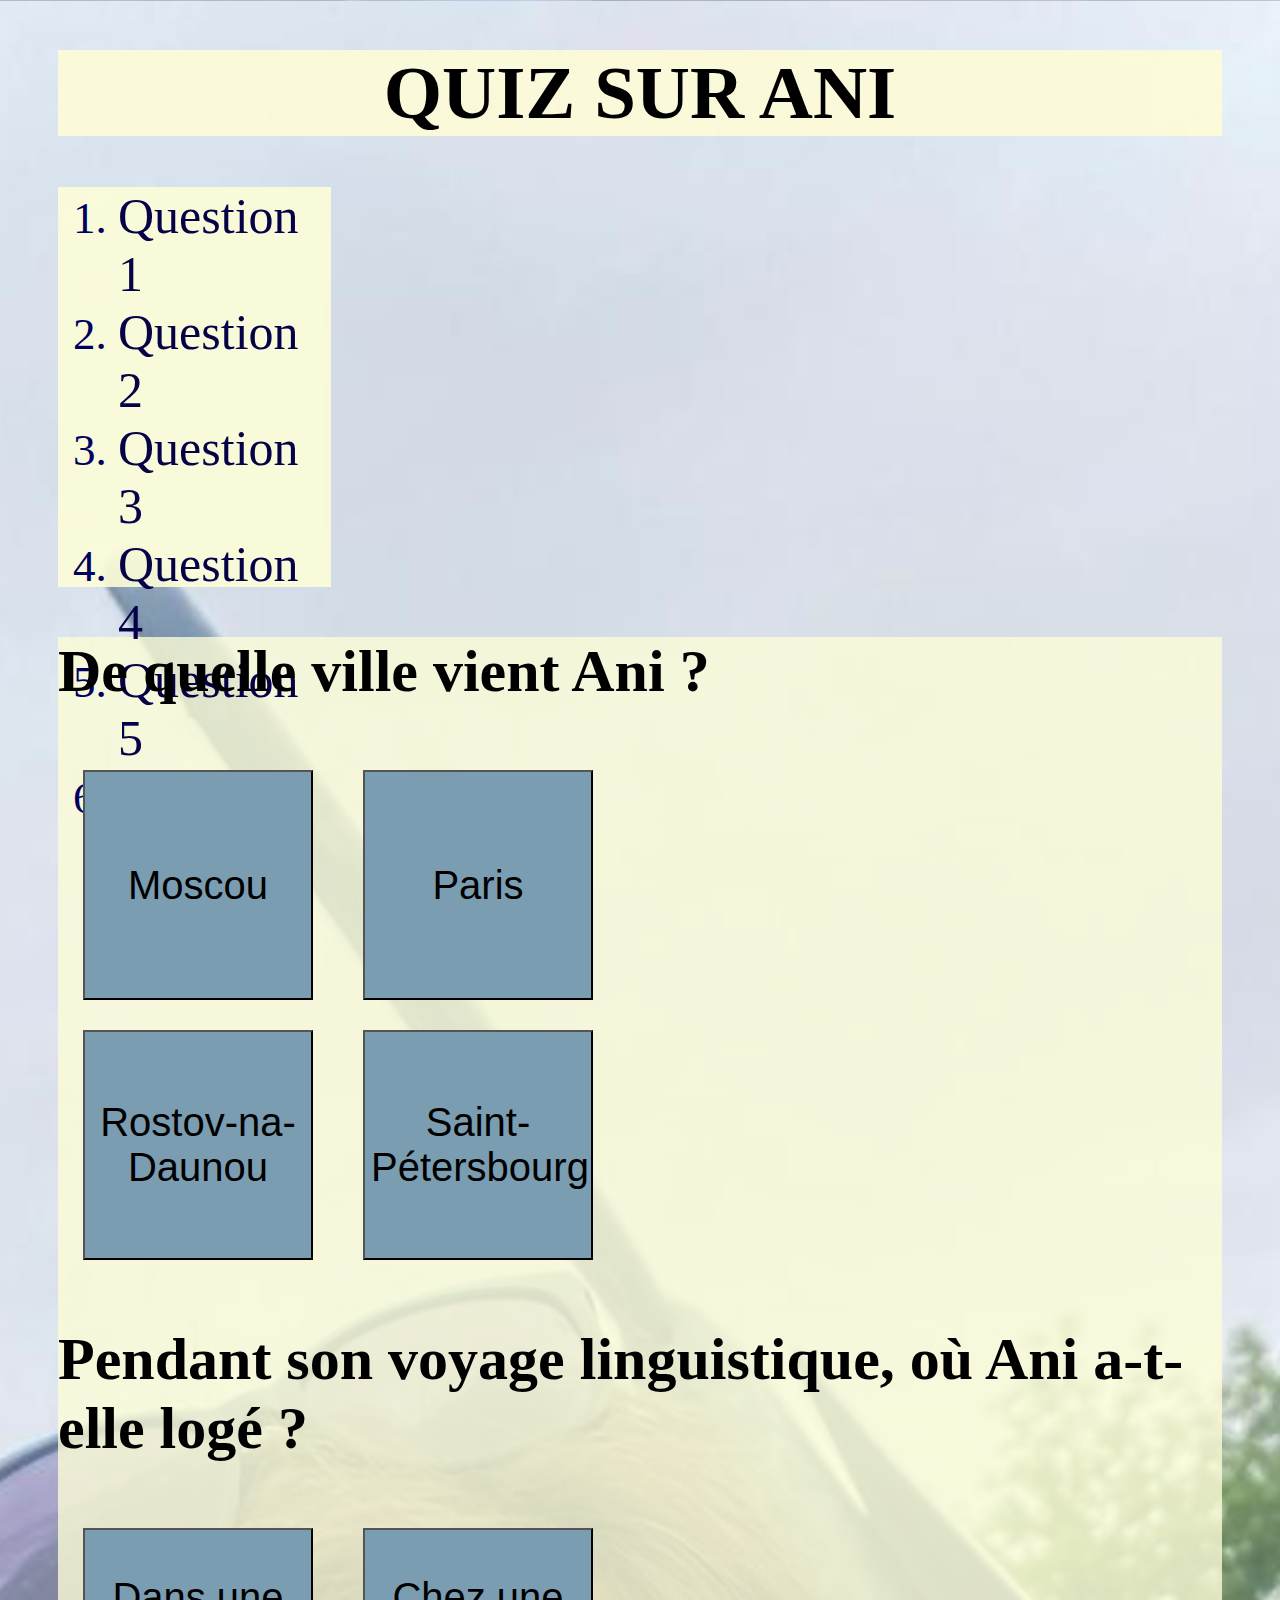
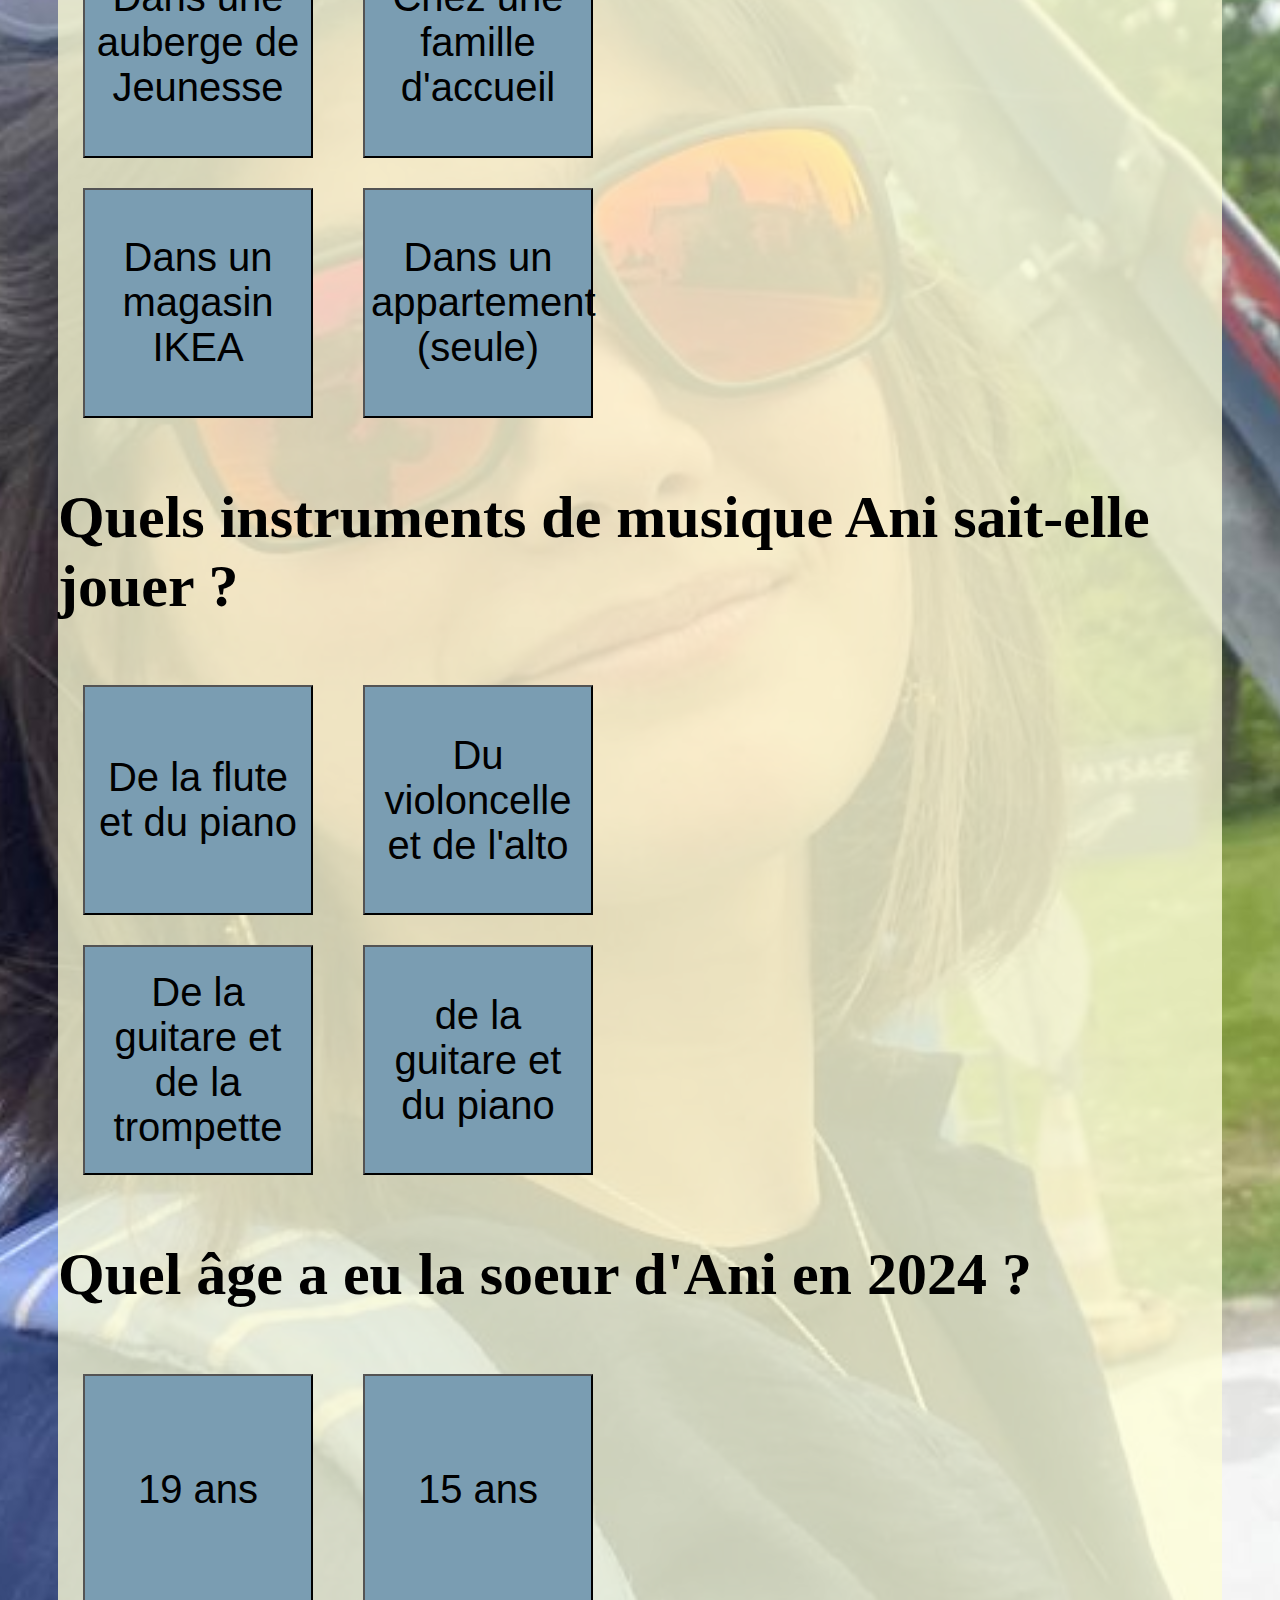
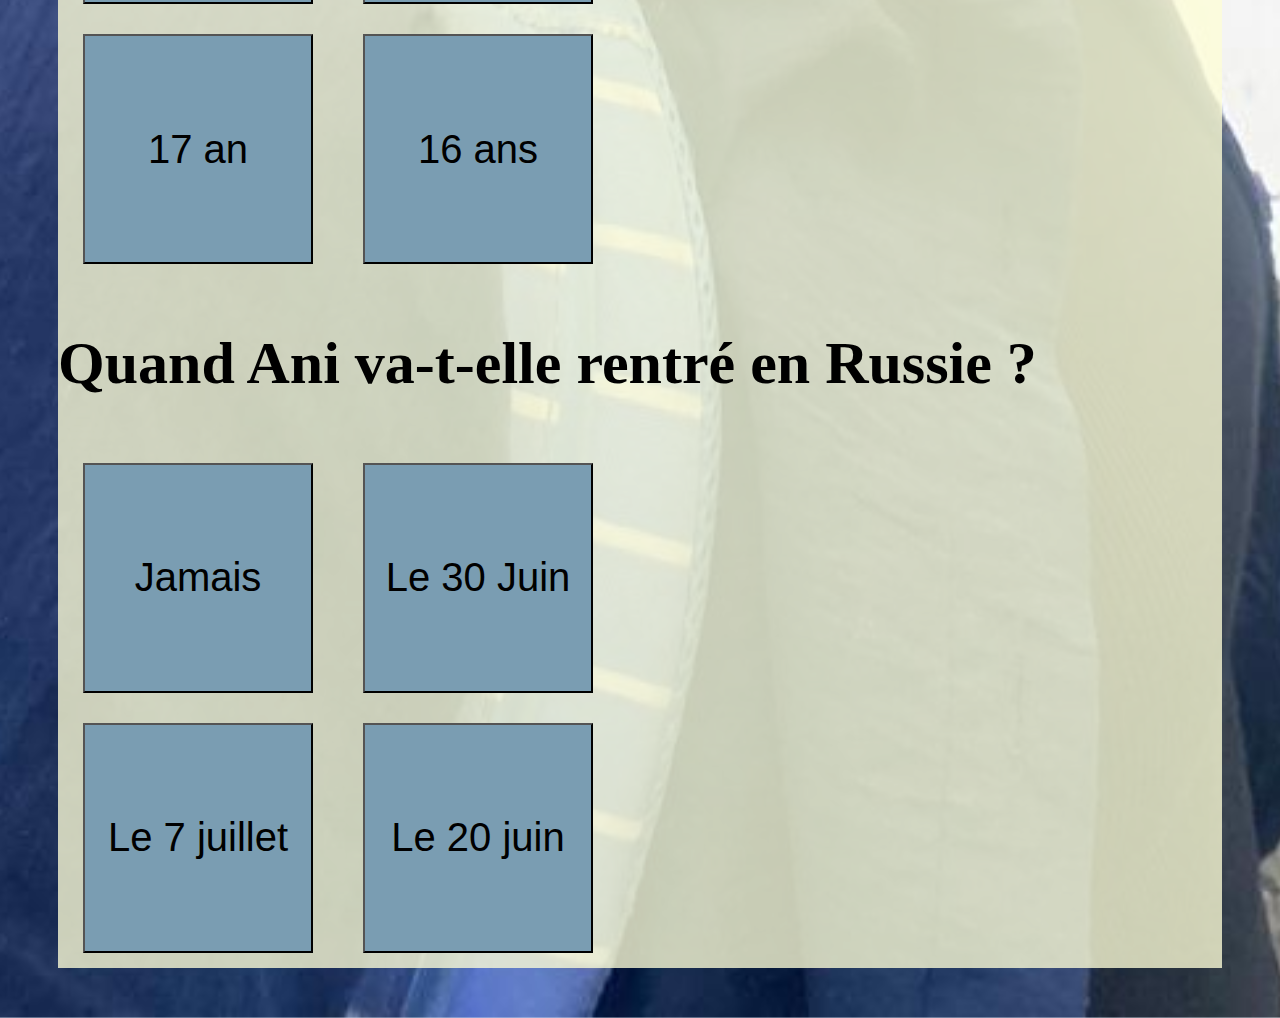
<file: Quiz_Ani_Xavier/ani.html>
<!DOCTYPE html>
<html lang="fr">
  <head>
    <meta charset="UTF-8" />
    <meta name="viewport" content="width=device-width, initial-scale=1.0" />
    <title>Quiz sur Ani</title>
    <link rel="stylesheet" href="style.css" />
  </head>
  <body id="anibody">
    <h1>Quiz sur Ani</h1>
    <header>
      <div id="Raccourci2">
        <ol class="listeol">
          <li><a class="lien-quiz"href="#aq1">Question 1</a></li>
          <li><a class="lien-quiz"href="#aq2">Question 2</a></li>
          <li><a class="lien-quiz"href="#aq3">Question 3</a></li>
          <li><a class="lien-quiz"href="#aq4">Question 4</a></li>
          <li><a class="lien-quiz"href="#aq5">Question 5</a></li>
          <li><a class="lien-quiz"href="./index.html">Retour à la page d'accueil</a></li>
        </ol>
      </div>
    </header>
    <main>
        <h2 id="aq1">De quelle ville vient Ani ?</h2>
        <div class="test">
          <div class="rep">
            <div class="rep12">
            <button onclick="fonction1()" class="rep1">Moscou</button>
            <button onclick="fonction1()" class="rep2">Paris</button>
          </div>
          <div class="rep34">
            <button onclick="fonction1()" class="rep3">Rostov-na-Daunou</button>
            <button onclick="fonction2()" class="repvrai rep4">Saint-Pétersbourg</button>
          </div>
          </div>        
          <div class="faux1 réponsedonnée1">
            <img src=Animauvaiseréponse.jpg alt=" photo d'Ani qui est étonnée" height="550px">
            <p classe=vrairep>Malheureusement la bonne réponse était Saint-Pétersbourg.</p>
          </div>
          <div class="vrai1 réponsedonnée2">
            <img src=Anibonneréponse.jpg alt=" photo d'Ani avec un pouce en l'air" height="550px">
            <p classe=vrairep>Bravo la réponse était bien Saint-Pétersbourg.</p>
          </div>
        </div>
        <h2 id="aq2">Pendant son voyage linguistique, où Ani a-t-elle logé ?</h2>
          <div class="test">
            <div class="rep">
              <div class="rep12">
                <button onclick="fonction3()" class="rep1">Dans une auberge de Jeunesse</button>
                <button onclick="fonction4()" class="repvrai2 rep2">Chez une famille d'accueil</button>
              </div>
              <div class="rep34">
                <button onclick="fonction3()" class="rep3">Dans un magasin IKEA</button>
                <button onclick="fonction3()" class="rep4">Dans un appartement (seule)</button>
              </div>
            </div>
            <div class="faux2 réponsedonnée1">
              <img src=Animauvaiseréponse.jpg alt=" photo d'Ani qui est étonnée" height="550px">
              <p classe=vrairep>Malheureusement la bonne réponse était dans une famille d'accueil.</p>
            </div>
            <div class="vrai2 réponsedonnée2">
              <img src=Anibonneréponse.jpg alt=" photo d'Ani avec un pouce en l'air" height="550px">
              <p classe=vrairep>Bravo la réponse était bien dans une famille d'accueil.</p>
            </div>
          </div>
        <h2 id="aq3">Quels instruments de musique Ani sait-elle jouer ?</h2>
        <div class="test">
          <div class=rep>
          <div class="rep12">
            <button onclick="fonction5()" class="rep1">De la flute et du piano</button>
            <button onclick="fonction5()" class="rep2">Du violoncelle et de l'alto</button>
          </div>
          <div class="rep34">
            <button onclick="fonction5()" class="rep3">De la guitare et de la trompette</button>
            <button onclick="fonction6()" class="repvrai3 rep4">de la guitare et du piano</button>
          </div>
        </div>
        <div class="faux3 réponsedonnée1">
          <img src=Animauvaiseréponse.jpg alt=" photo d'Ani qui est étonnée" height="550px">
          <p classe=vrairep>Malheureusement la bonne réponse était de la guitare et du piano.</p>
        </div>
        <div class="vrai3 réponsedonnée2">
          <img src=Anibonneréponse.jpg alt=" photo d'Ani avec un pouce en l'air" height="550px">
          <p classe=vrairep>Bravo la réponse était bien de la guitare et du piano.</p>
        </div>
      </div>
        <h2 id="aq4">Quel âge a eu la soeur d'Ani en 2024 ?</h2>
       <div class="test">
        <div class =rep>
          <div class="rep12">
            <button onclick="fonction7()" class="rep1">19 ans</button>
            <button onclick="fonction7()" class="rep2">15 ans</button>
          </div>
          <div class="rep34">
            <button onclick="fonction7()" class="rep3">17 an</button>
            <button onclick="fonction8()" class="repvrai4 rep4">16 ans</button>
          </div>
        </div>
        <div class="faux4 réponsedonnée1">
          <img src=Animauvaiseréponse.jpg alt=" photo d'Ani qui est étonnée" height="550px">
          <p classe=vrairep>Malheureusement la bonne réponse était 16 ans.</p>
        </div>
        <div class="vrai4 réponsedonnée2">
          <img src=Anibonneréponse.jpg alt=" photo d'Ani avec un pouce en l'air" height="550px">
          <p classe=vrairep>Bravo la réponse était bien 16 ans.</p>
        </div>
      </div>
        <h2 id="aq5">Quand Ani va-t-elle rentré en Russie ?</h2>
        
        <div class=test>
          <div class="rep">
            <div class="rep12">
              <button onclick="fonction9()" class="rep1">Jamais</button>
              <button onclick="fonction9()" class="rep2">Le 30 Juin</button>
            </div>
            <div class="rep34">
              <button  onclick="fonction10()" class="repvrai5 rep3">Le 7 juillet</button>
              <button onclick="fonction9()" class="rep4">Le 20 juin</button>
            </div>
          </div>
          <div class="faux5 réponsedonnée1">
            <img src=Animauvaiseréponse.jpg alt=" photo d'Ani qui est étonnée" height="550px">
            <p classe=vrairep>Malheureusement la bonne réponse était le 7 juillet.</p>
          </div>
          <div class="vrai5 réponsedonnée2">
            <img src=Anibonneréponse.jpg alt=" photo d'Ani avec un pouce en l'air" height="550px">
            <p classe=vrairep>Bravo la réponse était bien le 7 juillet.</p>
          </div>
        </div>
    </main>
    <script src="./index.js"></script>
  </body>
</html>
</file>
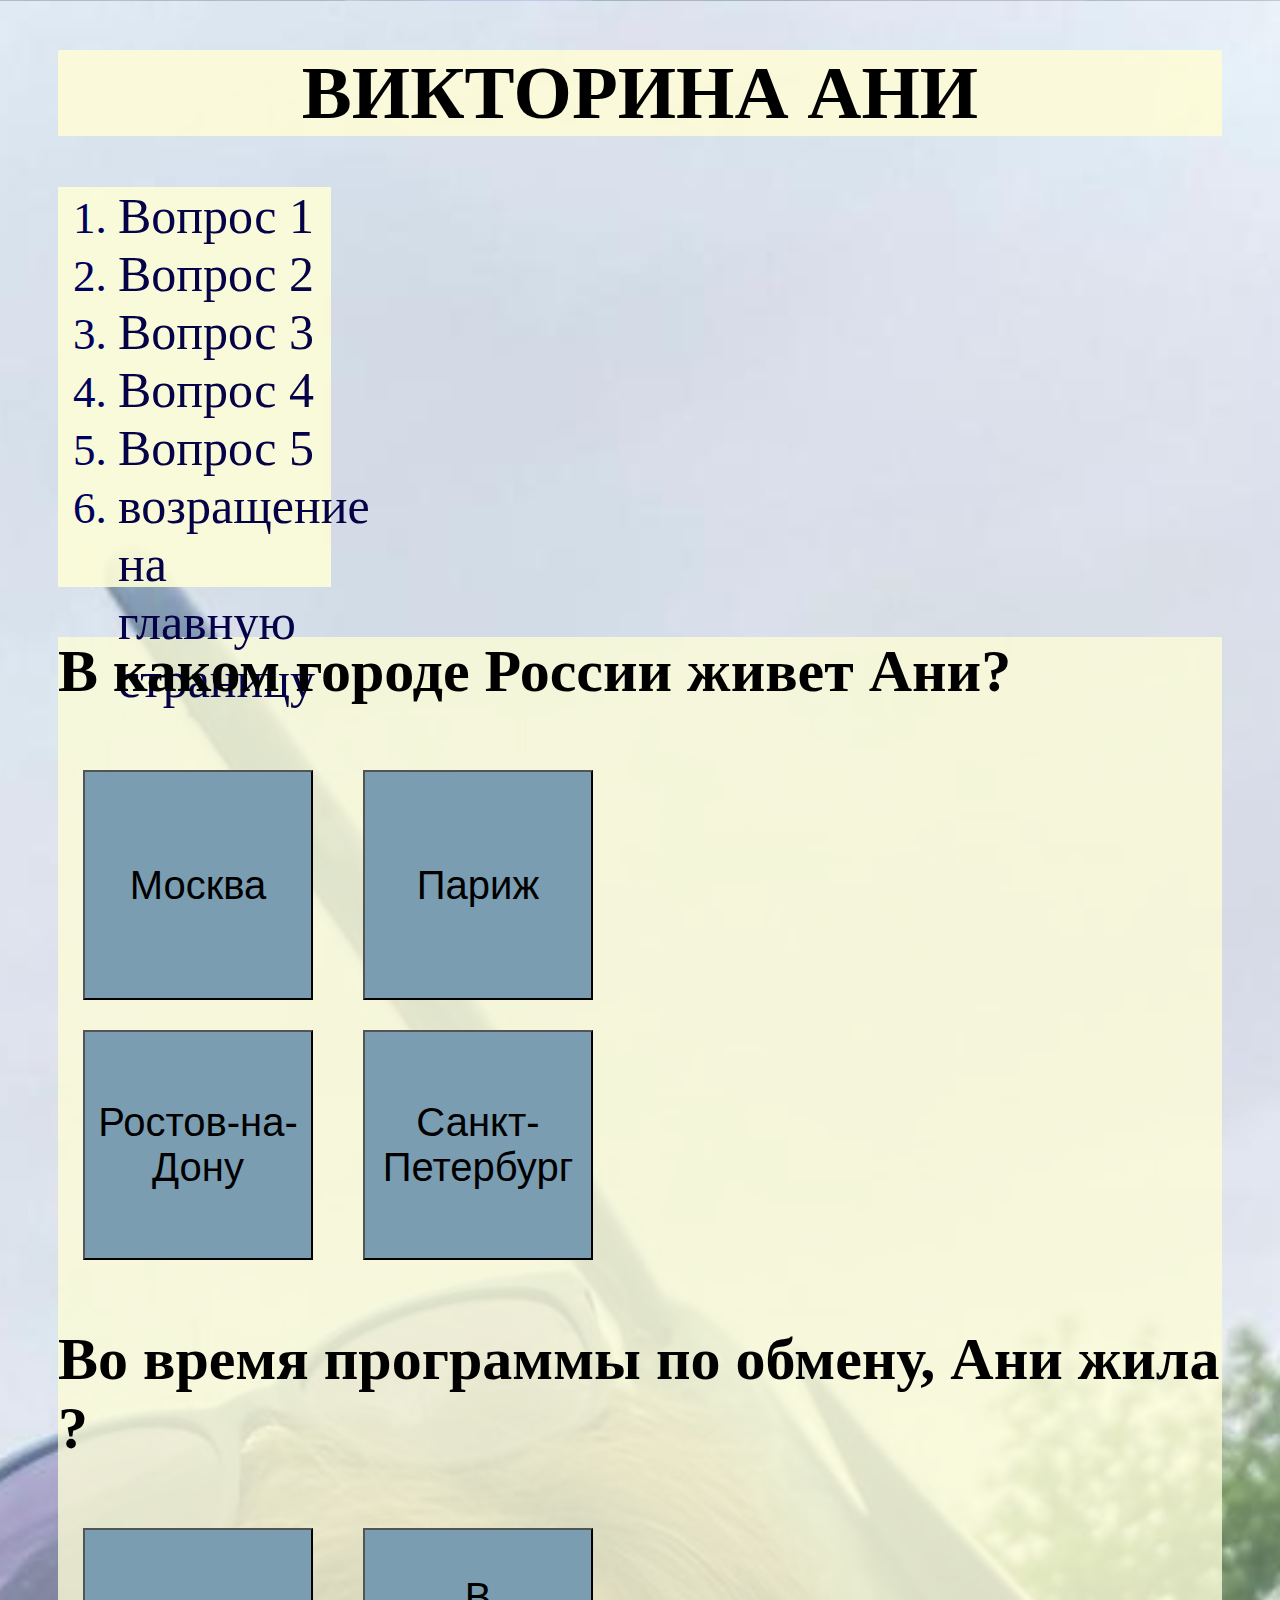
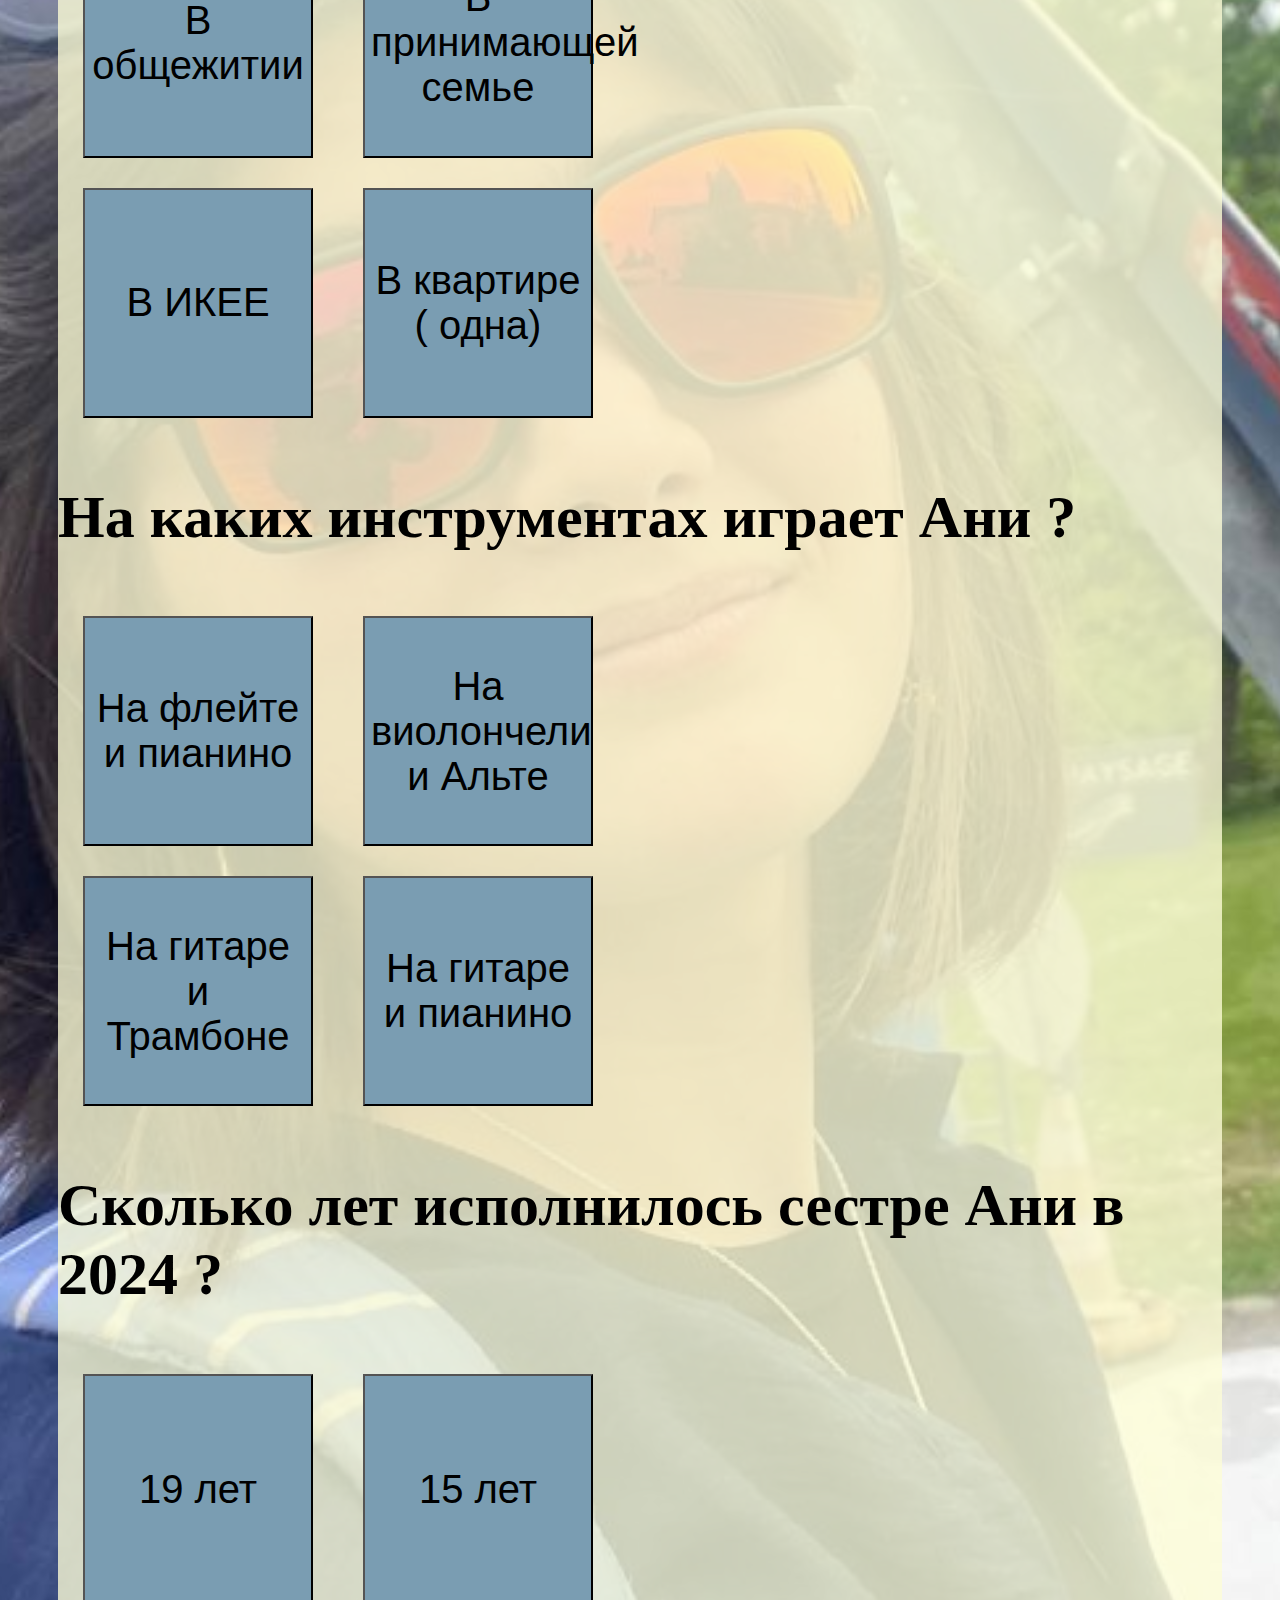
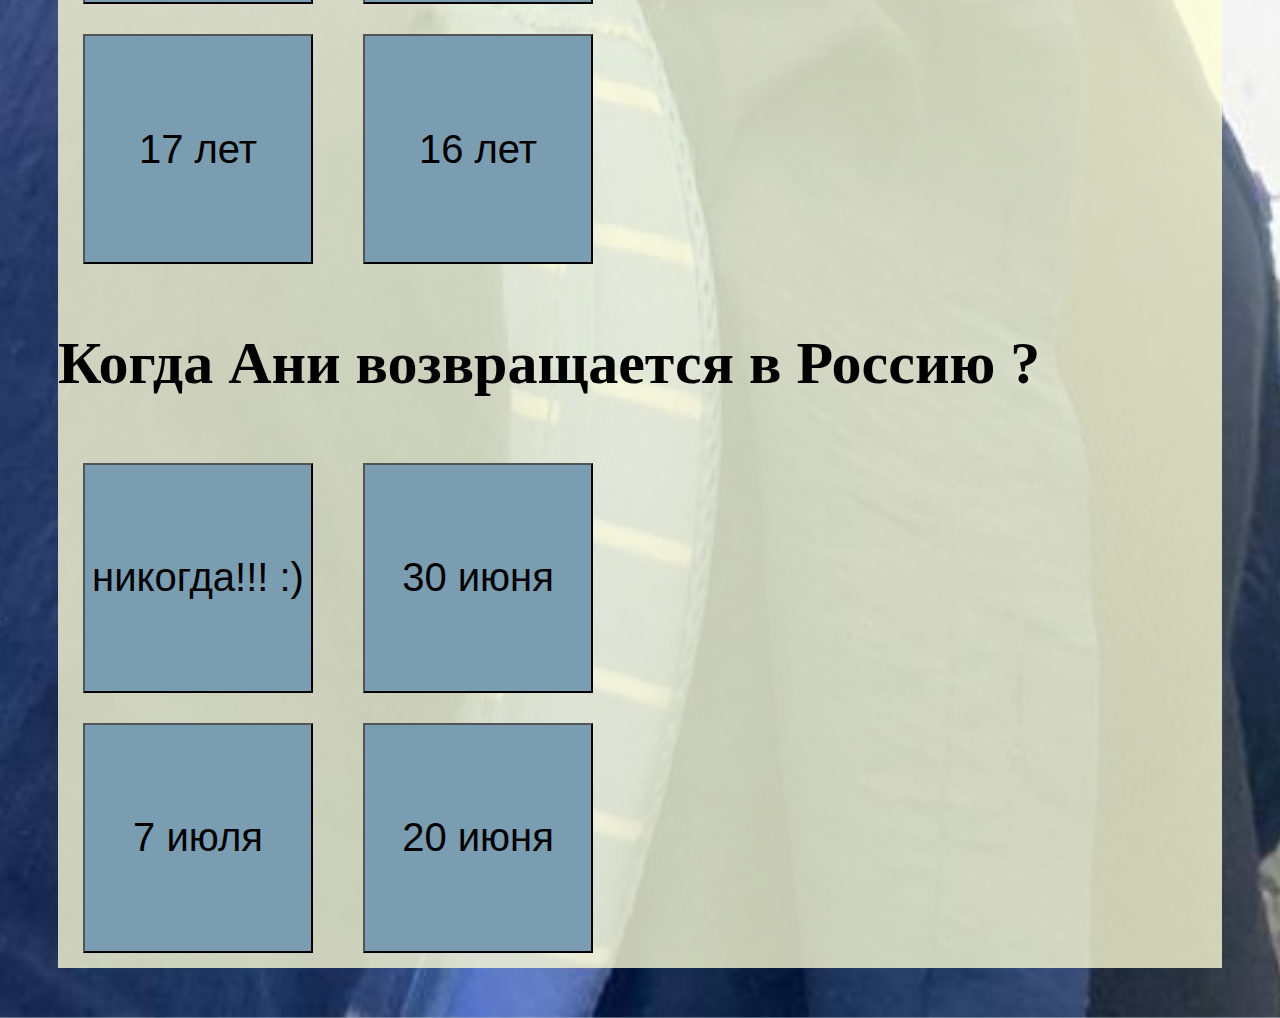
<file: Quiz_Ani_Xavier/Ani.Russe.html>
<!DOCTYPE html>
<html lang="fr">
  <head>
    <meta charset="UTF-8" />
    <meta name="viewport" content="width=device-width, initial-scale=1.0" />
    <title>Викторина Ани</title>
    <link rel="stylesheet" href="style.css" />
  </head>
  <body id="anibody">
    <h1>Викторина Ани</h1>
    <header>
      <div id="Raccourci2">
        <ol class="listeol">
          <li><a class="lien-quiz"href="#aq1">Вопрос 1</a></li>
          <li><a class="lien-quiz"href="#aq2">Вопрос 2</a></li>
          <li><a class="lien-quiz"href="#aq3">Вопрос 3</a></li>
          <li><a class="lien-quiz"href="#aq4">Вопрос 4</a></li>
          <li><a class="lien-quiz"href="#aq5">Вопрос 5</a></li>
          <li><a class="lien-quiz"href="./index.html">возращение на главную страницу</a></li>
        </ol>
      </div>
    </header>
    <main>
        <h2 id="aq1">В каком городе России живет Ани?</h2>
        <div class="test">
          <div class="rep">
            <div class="rep12">
            <button onclick="fonction1()" class="rep1">Москва</button>
            <button onclick="fonction1()" class="rep2">Париж</button>
          </div>
          <div class="rep34">
            <button onclick="fonction1()" class="rep3">Ростов-на-Дону</button>
            <button onclick="fonction2()" class="repvrai rep4">Санкт-Петербург</button>
          </div>
          </div>        
          <div class="faux1 réponsedonnée1">
            <img src=Animauvaiseréponse.jpg alt=" photo d'Ani qui est étonnée" height="550px">
            <p classe=vrairep>К сожалению, правильный ответ это Санкт-Петербург.</p>
          </div>
          <div class="vrai1 réponsedonnée2">
            <img src=Anibonneréponse.jpg alt=" photo d'Ani avec un pouce en l'air" height="550px">
            <p classe=vrairep>Верно! Правильный ответ это Санкт-Петербург.</p>
          </div>
        </div>
        <h2 id="aq2">Во время программы по обмену, Ани жила ?</h2>
          <div class="test">
            <div class="rep">
              <div class="rep12">
                <button onclick="fonction3()" class="rep1">В общежитии</button>
                <button onclick="fonction4()" class="repvrai2 rep2">В принимающей семье</button>
              </div>
              <div class="rep34">
                <button onclick="fonction3()" class="rep3">В ИКЕЕ</button>
                <button onclick="fonction3()" class="rep4">В квартире ( одна)</button>
              </div>
            </div>
            <div class="faux2 réponsedonnée1">
              <img src=Animauvaiseréponse.jpg alt=" photo d'Ani qui est étonnée" height="550px">
              <p classe=vrairep>К сожалению, правильный ответ это  В принимающей семье.</p>
            </div>
            <div class="vrai2 réponsedonnée2">
              <img src=Anibonneréponse.jpg alt=" photo d'Ani avec un pouce en l'air" height="550px">
              <p classe=vrairep>Верно! Правильный ответ это В принимающей семье.</p>
            </div>
          </div>
        <h2 id="aq3">На каких инструментах играет Ани ?</h2>
        <div class="test">
          <div class=rep>
          <div class="rep12">
            <button onclick="fonction5()" class="rep1">На флейте и пианино</button>
            <button onclick="fonction5()" class="rep2">На виолончели и Альте</button>
          </div>
          <div class="rep34">
            <button onclick="fonction5()" class="rep3">На гитаре и Трамбоне</button>
            <button onclick="fonction6()" class="repvrai3 rep4">На гитаре и пианино</button>
          </div>
        </div>
        <div class="faux3 réponsedonnée1">
          <img src=Animauvaiseréponse.jpg alt=" photo d'Ani qui est étonnée" height="550px">
          <p classe=vrairep>К сожалению, правильный ответ это  На гитаре и пианино.</p>
        </div>
        <div class="vrai3 réponsedonnée2">
          <img src=Anibonneréponse.jpg alt=" photo d'Ani avec un pouce en l'air" height="550px">
          <p classe=vrairep>Верно! Правильный ответ это На гитаре и пианино.</p>
        </div>
      </div>
        <h2 id="aq4">Сколько лет исполнилось  сестре Ани в 2024 ?</h2>
       <div class="test">
        <div class =rep>
          <div class="rep12">
            <button onclick="fonction7()" class="rep1">19 лет</button>
            <button onclick="fonction7()" class="rep2">15 лет</button>
          </div>
          <div class="rep34">
            <button onclick="fonction7()" class="rep3">17 лет</button>
            <button onclick="fonction8()" class="repvrai4 rep4">16 лет</button>
          </div>
        </div>
        <div class="faux4 réponsedonnée1">
          <img src=Animauvaiseréponse.jpg alt=" photo d'Ani qui est étonnée" height="550px">
          <p classe=vrairep>К сожалению, правильный ответ это 16 лет, как и Ани, ведь это ее сестра-близнец.</p>
        </div>
        <div class="vrai4 réponsedonnée2">
          <img src=Anibonneréponse.jpg alt=" photo d'Ani avec un pouce en l'air" height="550px">
          <p classe=vrairep>Верно! Правильный ответ это 16 лет, как и Ани, ведь это ее сестра-близнец.</p>
        </div>
      </div>
        <h2 id="aq5">Когда Ани возвращается в Россию ?</h2>
        
        <div class=test>
          <div class="rep">
            <div class="rep12">
              <button onclick="fonction9()" class="rep1">никогда!!! :)</button>
              <button onclick="fonction9()" class="rep2">30 июня</button>
            </div>
            <div class="rep34">
              <button  onclick="fonction10()" class="repvrai5 rep3">7 июля</button>
              <button onclick="fonction9()" class="rep4">20 июня</button>
            </div>
          </div>
          <div class="faux5 réponsedonnée1">
            <img src=Animauvaiseréponse.jpg alt=" photo d'Ani qui est étonnée" height="550px">
            <p classe=vrairep>К сожалению, правильный ответ это 7 июля.</p>
          </div>
          <div class="vrai5 réponsedonnée2">
            <img src=Anibonneréponse.jpg alt=" photo d'Ani avec un pouce en l'air" height="550px">
            <p classe=vrairep>Верно! Правильный ответ это 7 июля :(.</p>
          </div>
        </div>
    </main>
    <script src="./index.js"></script>
  </body>
</html>
</file>
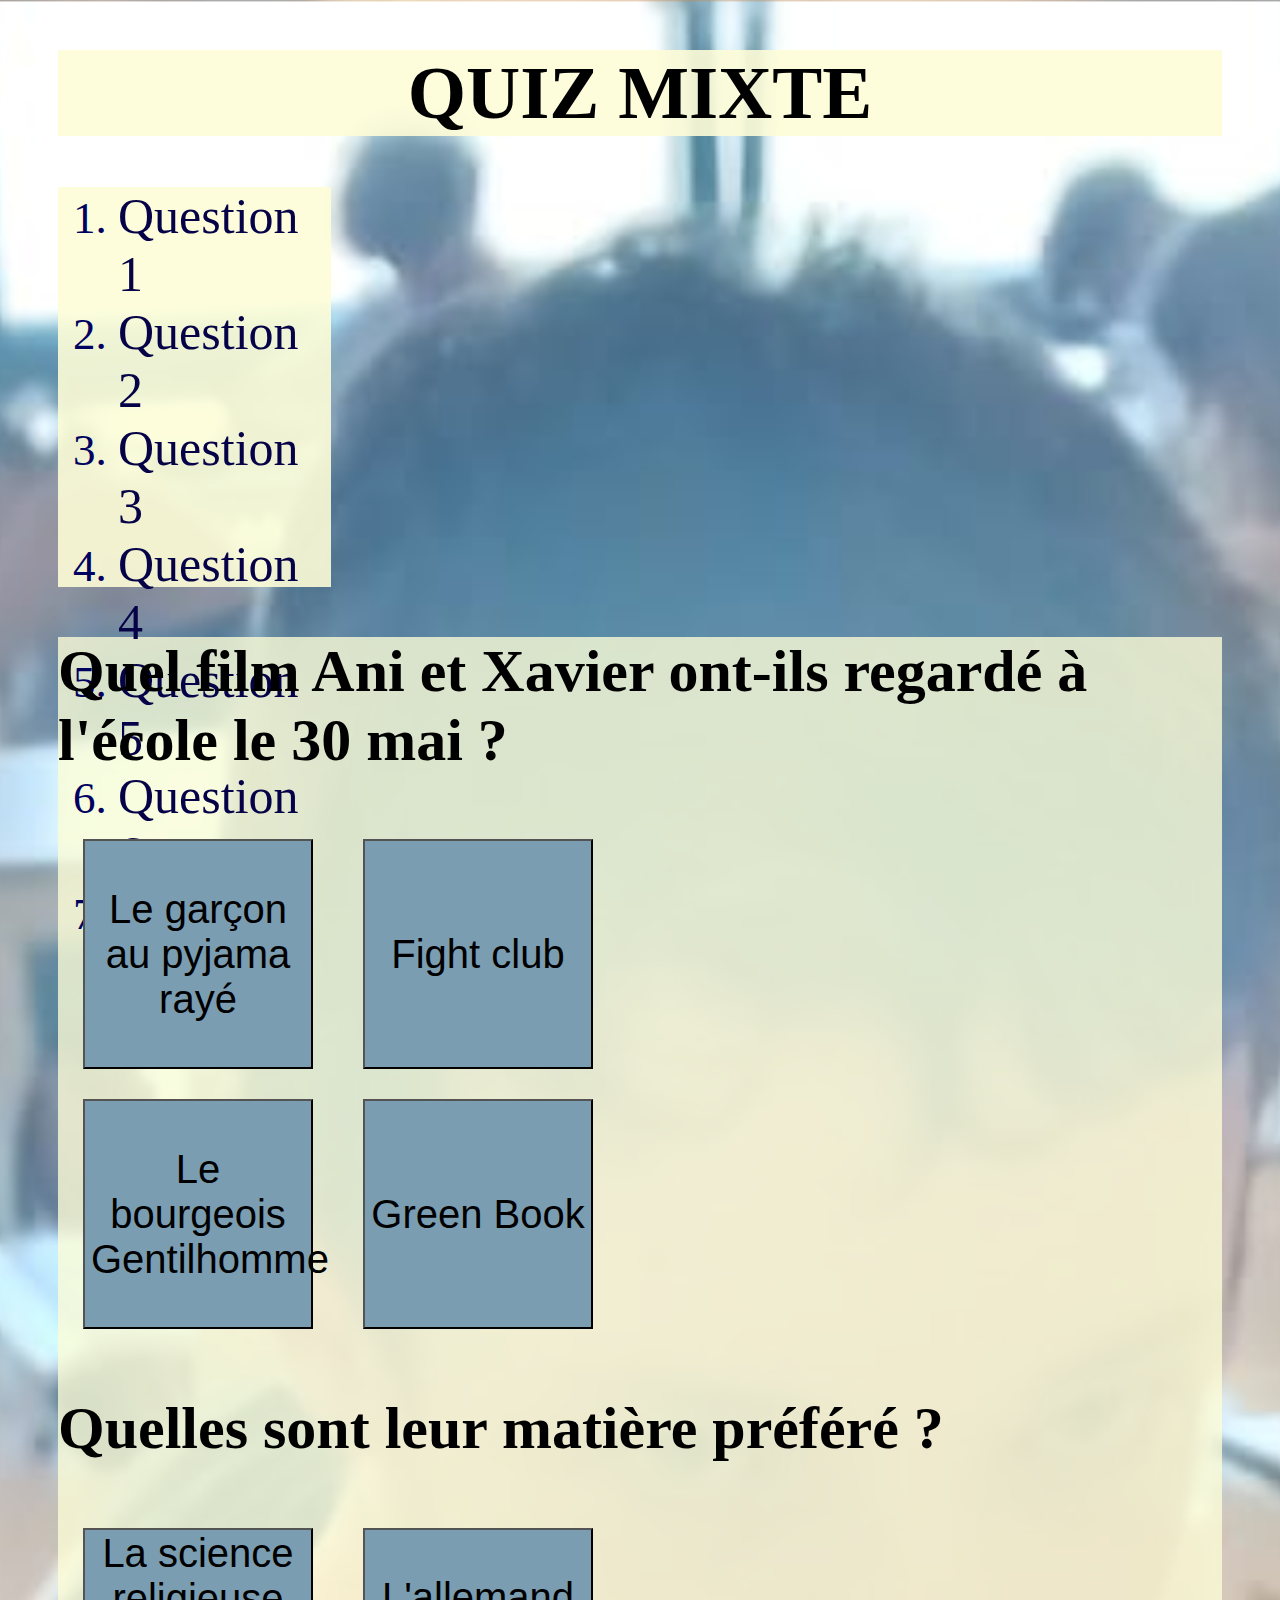
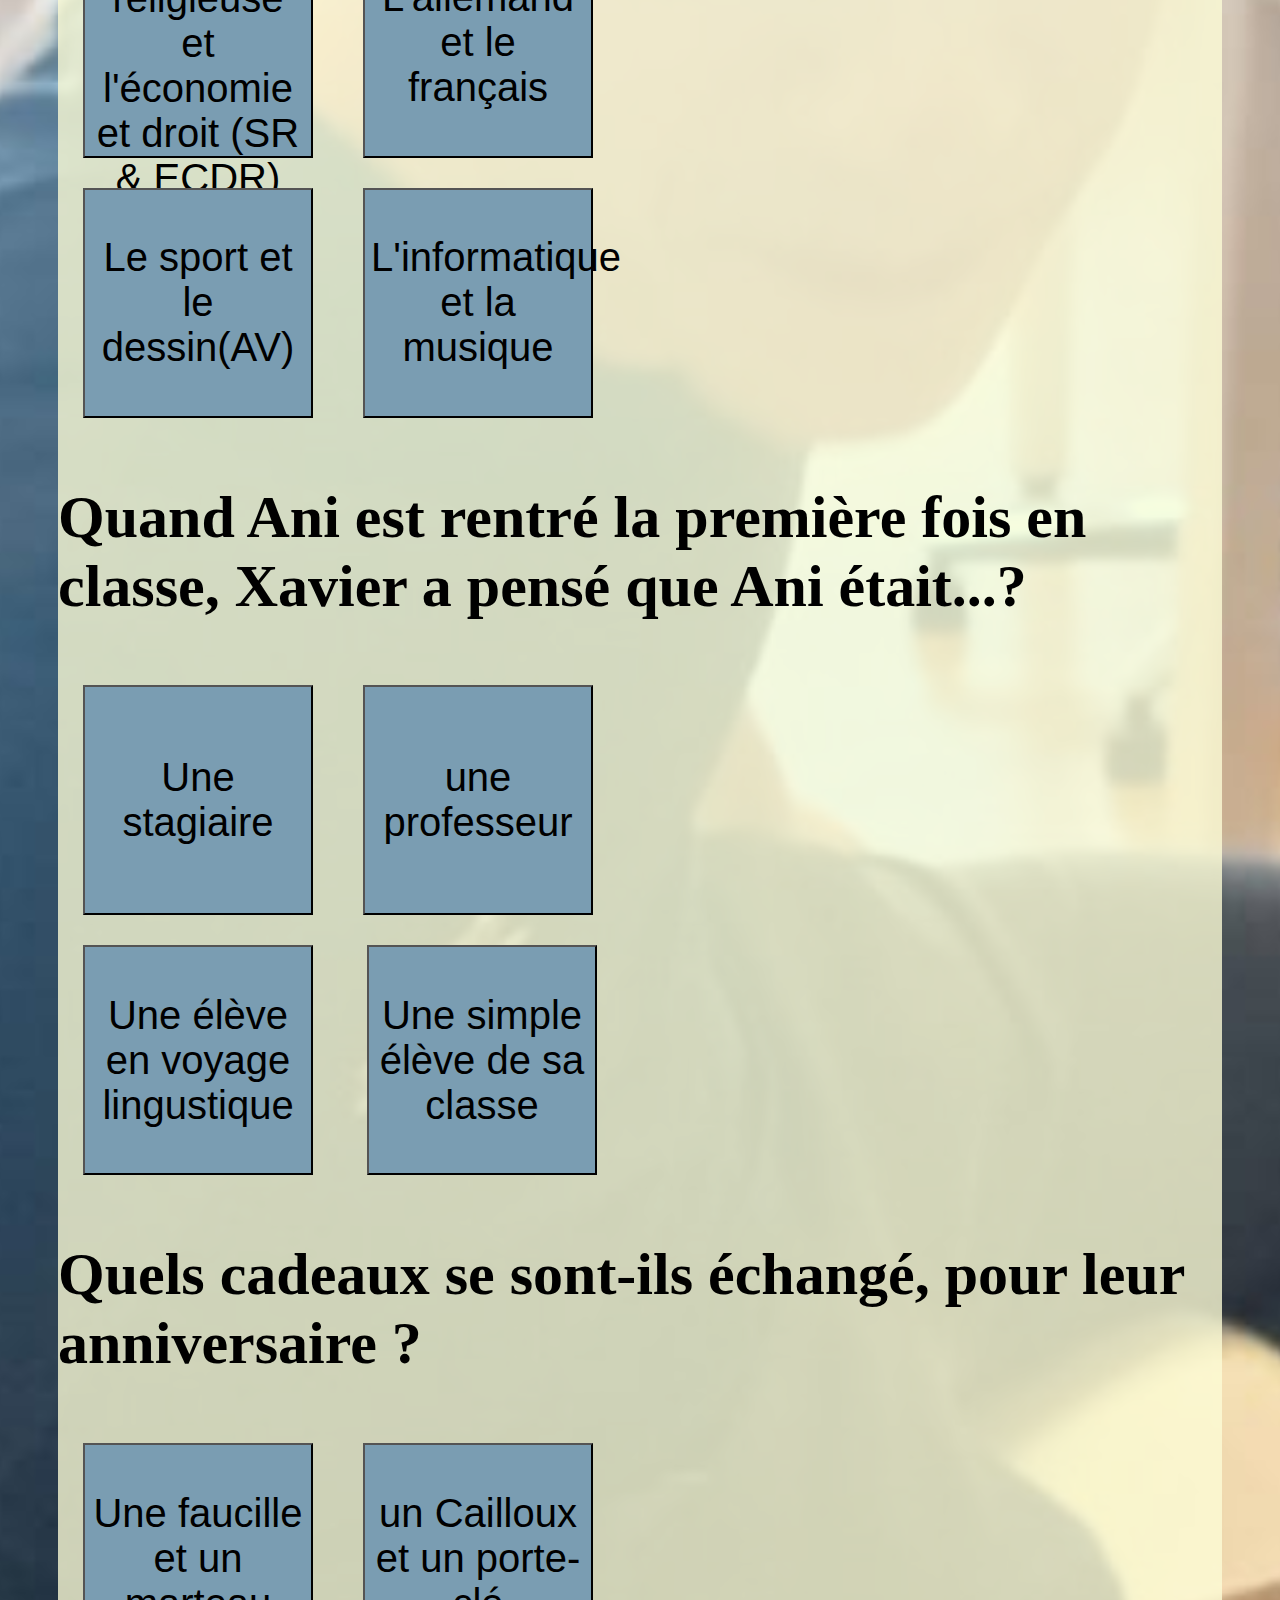
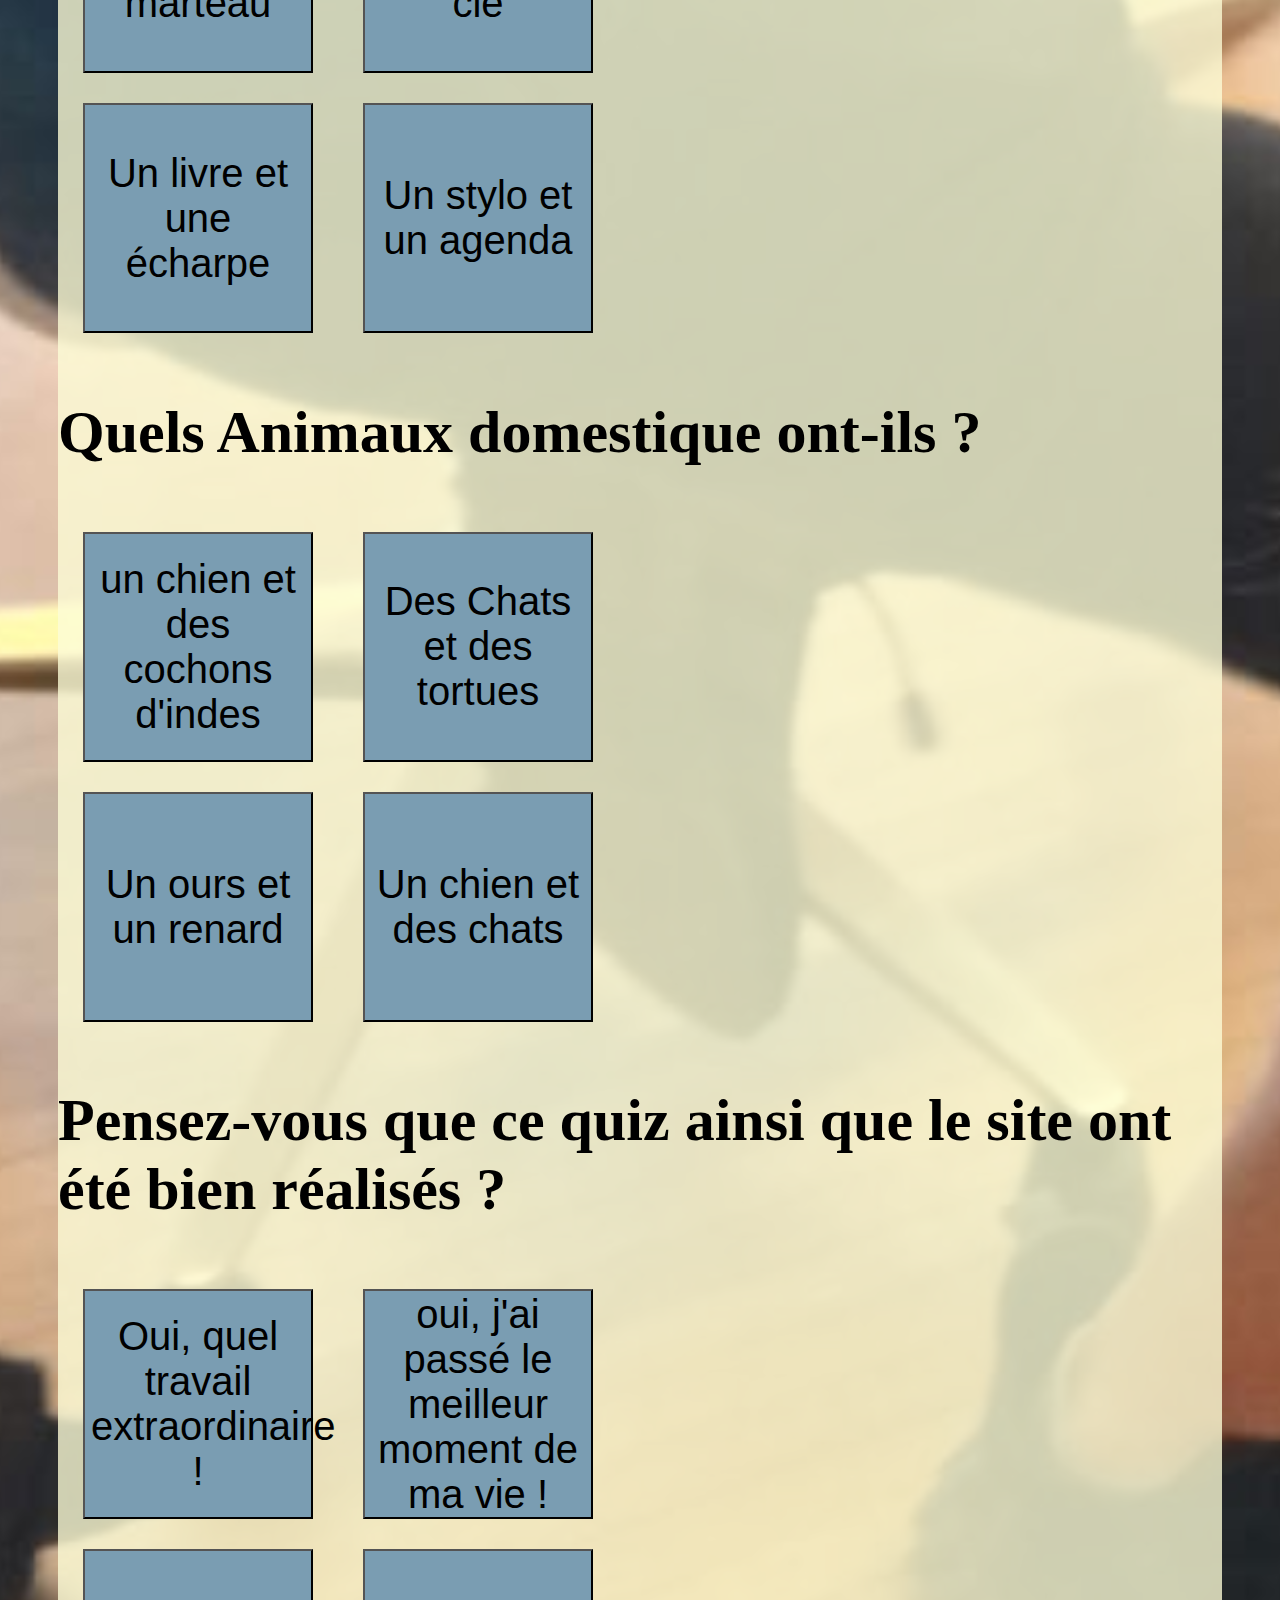
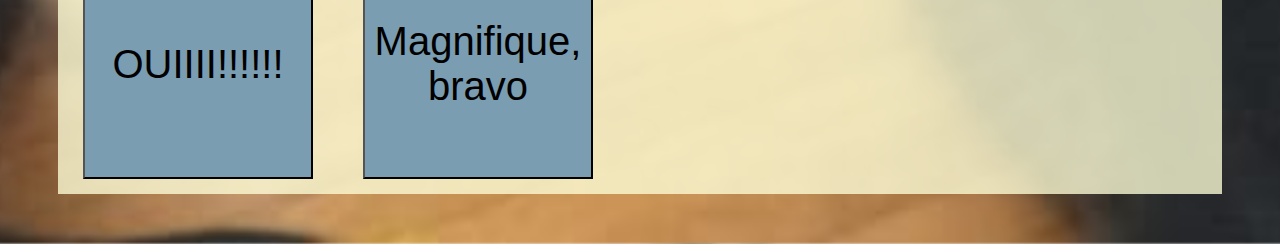
<file: Quiz_Ani_Xavier/mixte.html>
<!DOCTYPE html>
<html lang="fr">
  <head>
    <link rel="stylesheet" href="style.css" />
    <meta charset="UTF-8" />
    <meta name="viewport" content="width=device-width, initial-scale=1.0" />
    <title>Quiz mixte</title>
  </head>
  <body id="mixtebody">
    <h1>Quiz mixte</h1>
    <header>
      <div id="Raccourci2">
        <ol class="listeol">
          <li><a class="lien-quiz"href="#mq1">Question 1</a></li>
          <li><a class="lien-quiz"href="#mq2">Question 2</a></li>
          <li><a class="lien-quiz"href="#mq3">Question 3</a></li>
          <li><a class="lien-quiz"href="#mq4">Question 4</a></li>
          <li><a class="lien-quiz"href="#mq5">Question 5</a></li>
          <li><a class="lien-quiz"href="#mq6">Question 6</a></li>
          <li><a class="lien-quiz"href="./index.html">Retour à la page d'accueil</a></li>
        </ol>
      </div>
    </header>
      <main>
            <h2 id="mq1">Quel film Ani et Xavier ont-ils regardé à l'école le 30 mai ?</h2>  
            <div class=test>
              <div class=rep>
                <div class="rep12">
                  <button onclick="fonction1()"class="rep1">Le garçon au pyjama rayé</button>
                  <button onclick="fonction2()" class="repvrai rep2">Fight club</button>
                </div>
                <div class="rep34">
                  <button onclick="fonction1()"class="rep3">Le bourgeois Gentilhomme</button>
                  <button onclick="fonction1()"class="rep4">Green Book</button>
                </div>
              </div>
              <div class="faux1 réponsedonnée1">
            <img src=Mixtemauvaiseréponse.jpg alt=" photo de Xavier et Ani" height="550px">
            <p classe=vrairep>Malheuresement la bonne réponse était Fight club.</p>
          </div>
          <div class="vrai1 réponsedonnée2">
            <img src=Mixtebonneréponse.jpg alt=" Ani qui dort et Xavier qui fait un pouce en face d'elle" height="550px">
            <p classe=vrairep>Bravo la réponse était bien Fight club.</p>
          </div>
            </div>
            <h2 id="mq2">Quelles sont leur matière préféré ?</h2>  
            <div class="test">
              <div class=rep>
                <div class="rep12">
                  <button onclick="fonction3()"class="rep1">La science religieuse et l'économie et droit (SR & ECDR)</button>
                  <button onclick="fonction3()"class="rep2">L'allemand et le français</button>
                </div>
                <div class="rep34">
                  <button onclick="fonction3()"class="rep3">Le sport et le dessin(AV)</button>
                  <button onclick="fonction4()"class="repvrai rep4">L'informatique et la musique</button>
                </div>
              </div>
              <div class="faux2 réponsedonnée1">
                <img src=Mixtemauvaiseréponse.jpg alt=" photo de Xavier et Ani" height="550px">
                <p classe=vrairep>Malheureusement la bonne réponse était l'informatique et la musique.</p>
              </div>
              <div class="vrai2 réponsedonnée2">
                <img src=Mixtebonneréponse.jpg alt=" Ani qui dort et Xavier qui fait un pouce en face d'elle" height="550px">
                <p classe=vrairep>Bravo la réponse était bien l'informatique et la musique.</p>
              </div>
            </div>
        <h2 id="mq3">
          Quand Ani est rentré la première fois en classe, Xavier a pensé que
          Ani était...?
        </h2>
        <div class=test>
          <div class="rep">
            <div class="rep12">
              <button onclick="fonction5()"class="rep1">Une stagiaire</button>
              <button onclick="fonction6()"class="repvrai rep2">une professeur</button>
            </div>
            <div classe="rep34">
              <button onclick="fonction5()"class="rep3">Une élève en voyage lingustique</button>
              <button onclick="fonction5()"class="rep4">Une simple élève de sa classe</button>
            </div>
          </div>
          <div class="faux3 réponsedonnée1">
            <img src=Mixtemauvaiseréponse.jpg alt=" photo de Xavier et Ani" height="550px">
            <p classe=vrairep>Malheureusement la bonne réponse était une professeur.</p>
          </div>
          <div class="vrai3 réponsedonnée2">
            <img src=Mixtebonneréponse.jpg alt=" Ani qui dort et Xavier qui fait un pouce en face d'elle" height="550px">
            <p classe=vrairep>Bravo la réponse était bien une professeur.</p>
          </div>
        </div>
        <h2 id="mq4">Quels cadeaux se sont-ils échangé, pour leur anniversaire ?</h2>
        <div class="test">
          <div class="rep">
            <div class="rep12">
              <button onclick="fonction7()"class="rep1">Une faucille et un marteau</button>
              <button onclick="fonction7()"class="rep2">un Cailloux et un porte-clé</button>
            </div>
            <div class="rep34">
              <button onclick="fonction8()"class="repvrai rep3">Un livre et une écharpe</button>
              <button onclick="fonction7()"class="rep4">Un stylo et un agenda</button>
            </div>
          </div>
          <div class="faux4 réponsedonnée1">
            <img src=Mixtemauvaiseréponse.jpg alt=" photo de Xavier et Ani" height="550px">
            <p classe=vrairep>Malheureusement la bonne réponse était un livre et une écharpe.</p>
          </div>
          <div class="vrai4 réponsedonnée2">
            <img src=Mixtebonneréponse.jpg alt=" Ani qui dort et Xavier qui fait un pouce en face d'elle" height="550px">
            <p classe=vrairep>Bravo la réponse était bien un livre et une écharpe.</p>
          </div>
        </div>
        <h2 id="mq5">Quels Animaux domestique ont-ils ?</h2>
        <div class="test">
          <div class="rep">
            <div class="rep12">
              <button onclick="fonction9()"class="rep1">un chien et des cochons d'indes</button>
              <button onclick="fonction9()"class="rep2">Des Chats et des tortues</button>
            </div>
            <div class="rep34">
              <button onclick="fonction9()"class="rep3">Un ours et un renard</button>
              <button onclick="fonction10()"class="repvrai rep4">Un chien et des chats</button>
            </div>
          </div>
          <div class="faux5 réponsedonnée1">
            <img src=Mixtemauvaiseréponse.jpg alt=" photo de Xavier et Ani" height="550px">
            <p classe=vrairep>Malheureusement la bonne réponse était un chien et des chats.</p>
          </div>
          <div class="vrai5 réponsedonnée2">
            <img src=Mixtebonneréponse.jpg alt=" Ani qui dort et Xavier qui fait un pouce en face d'elle" height="550px">
            <p classe=vrairep>Bravo la réponse était bien un chien et des chats.</p>
          </div>
        </div>
        <h2 id="mq6">
          Pensez-vous que ce quiz ainsi que le site ont été bien réalisés ?
        </h2>
        <div class="test">
          <div class="rep">
            <div class="rep12">
              <button onclick="fonction11()"class="rep1">Oui, quel travail extraordinaire !</button>
              <button onclick="fonction11()"class="rep2">oui, j'ai passé le meilleur moment de ma vie !</button>
            </div>
            <div class="rep34">
              <button onclick="fonction11()"class="rep3">OUIIII!!!!!!</button>
              <button onclick="fonction11()"class="rep4">Magnifique, bravo</button>
            </div>
          </div>
          <div class="faux6 réponsedonnée1">
            <img src=Mixtemauvaiseréponse.jpg alt=" photo de Xavier et ANi" height="550px">
            <p classe=vrairep>Malheureusement la bonne réponse était Oui quel travail extraordinaire, magnifiquement bien réalisé, seuls des véritable Dieux de l'informatique ont pu réaliser ce code et ce site d'une beauté transcendante.</p>
          </div>
        </div>
      </main>
      <script src="./index.js"></script>
  </body>
</html>
</file>
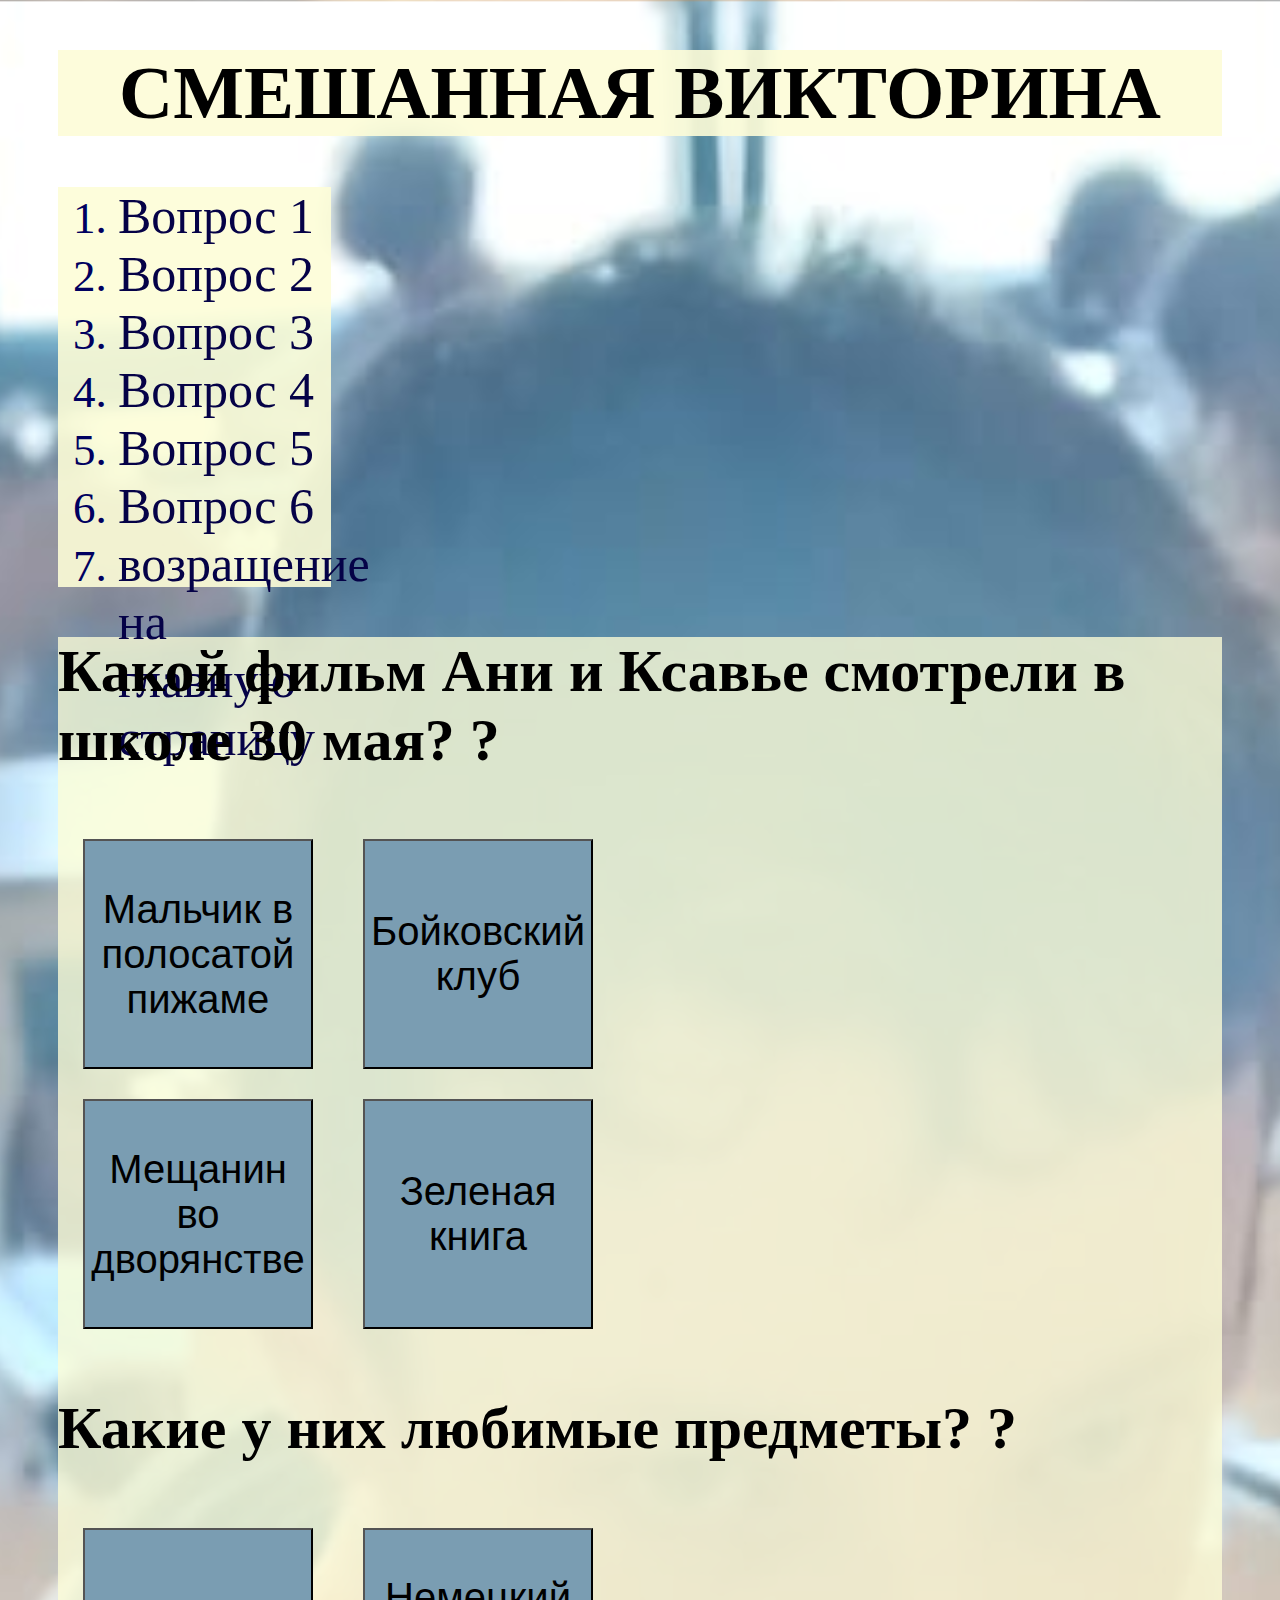
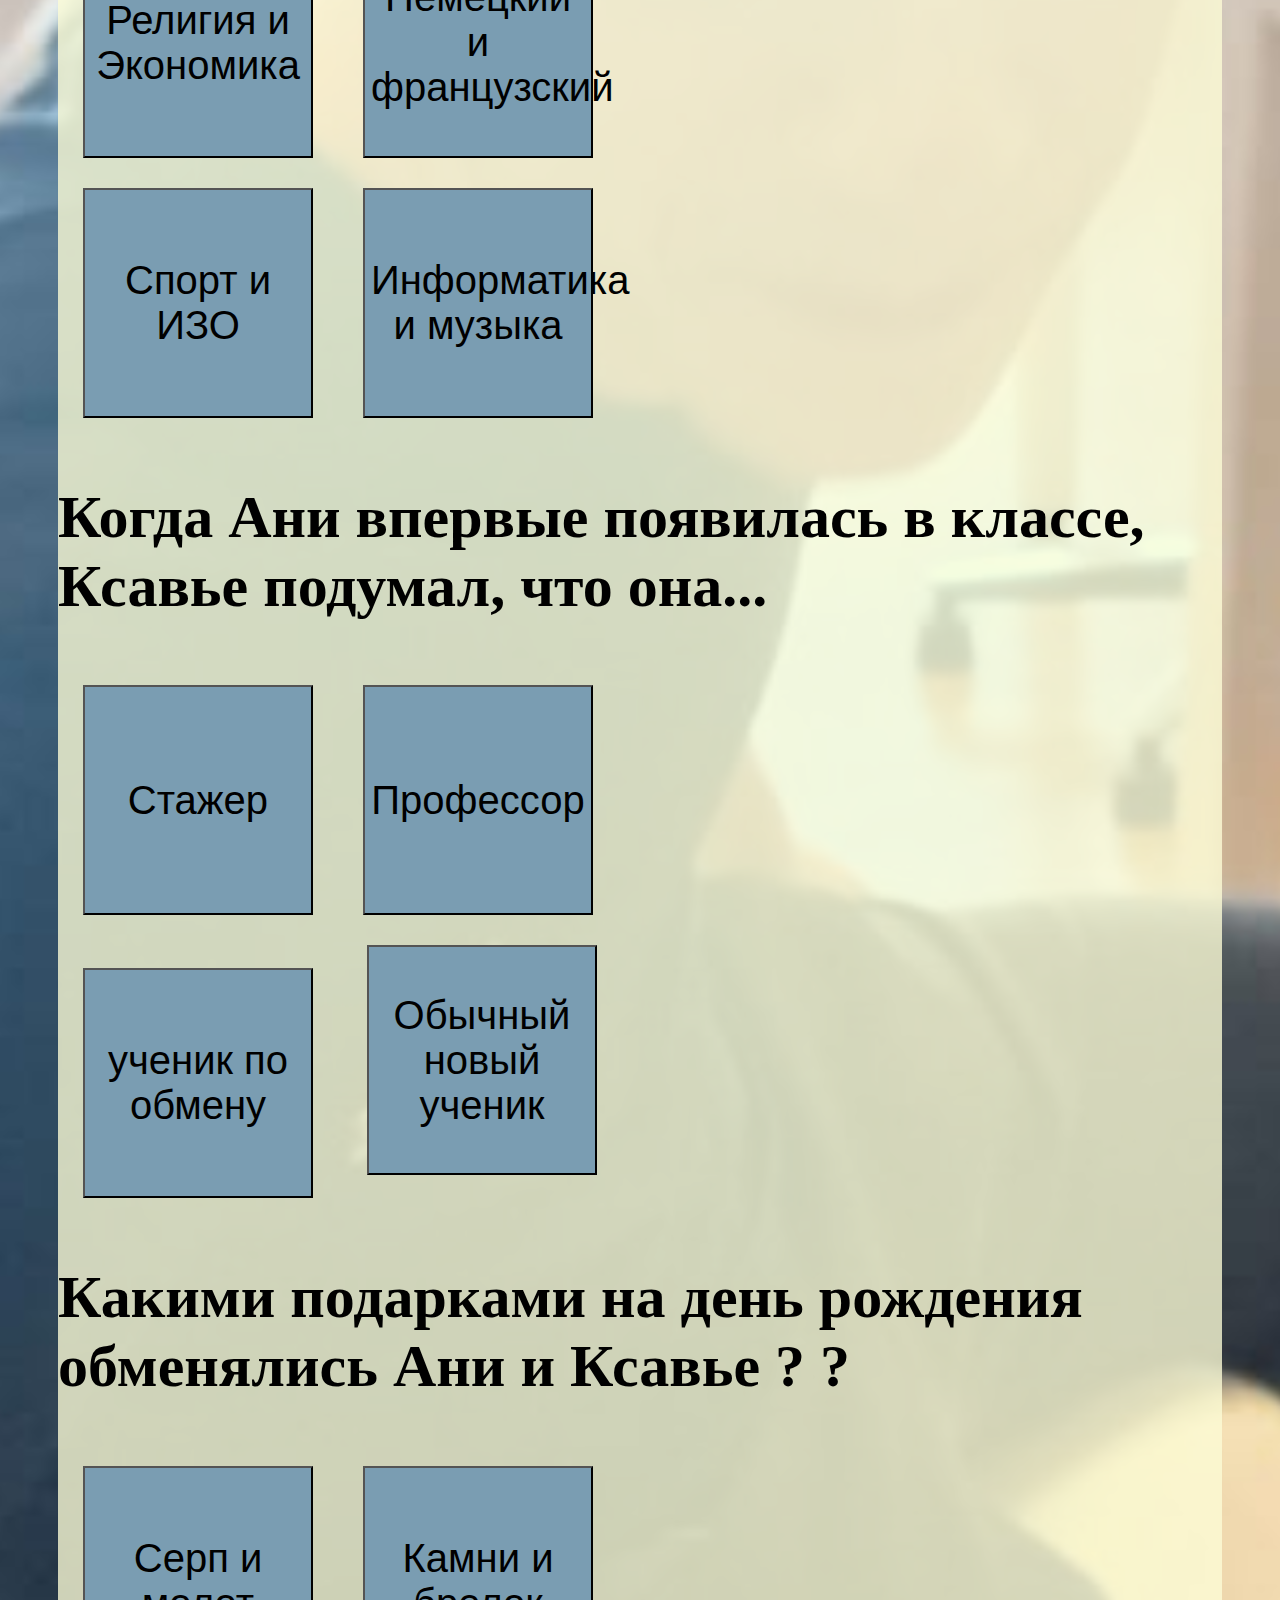
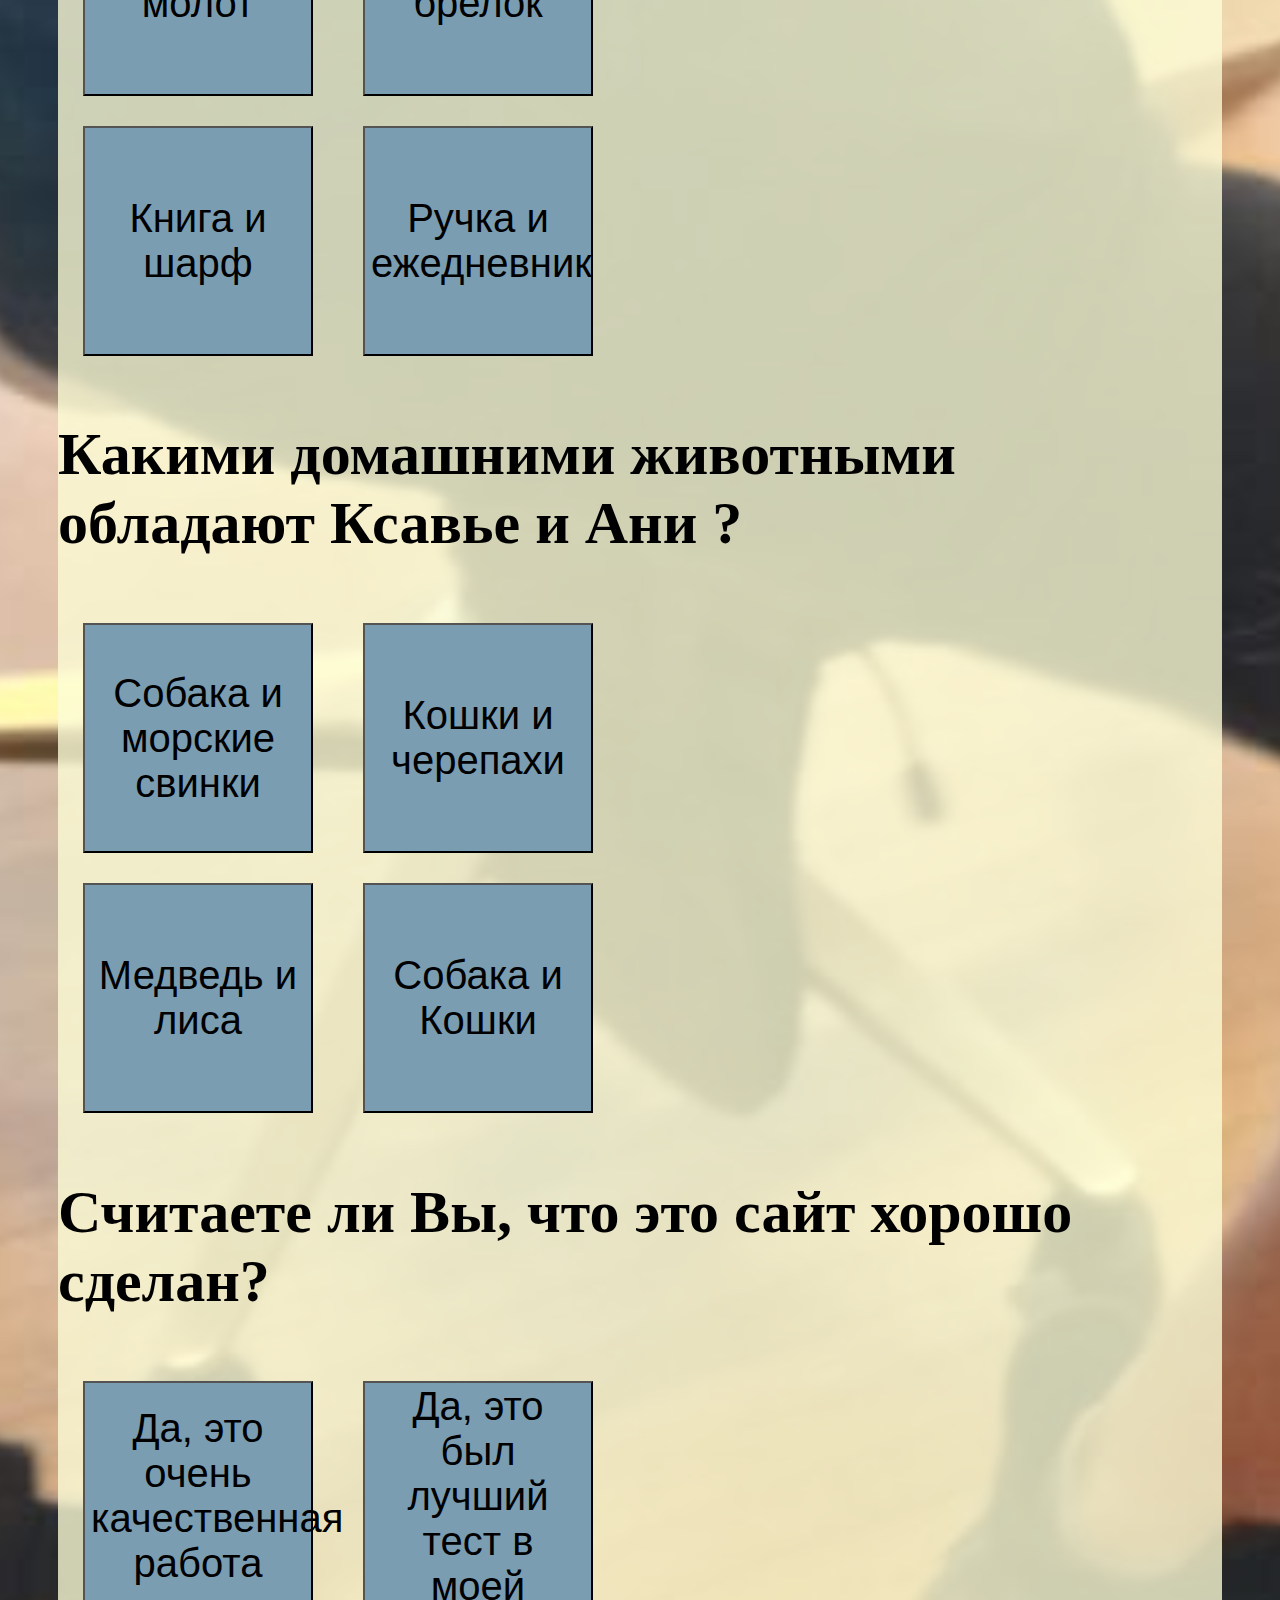
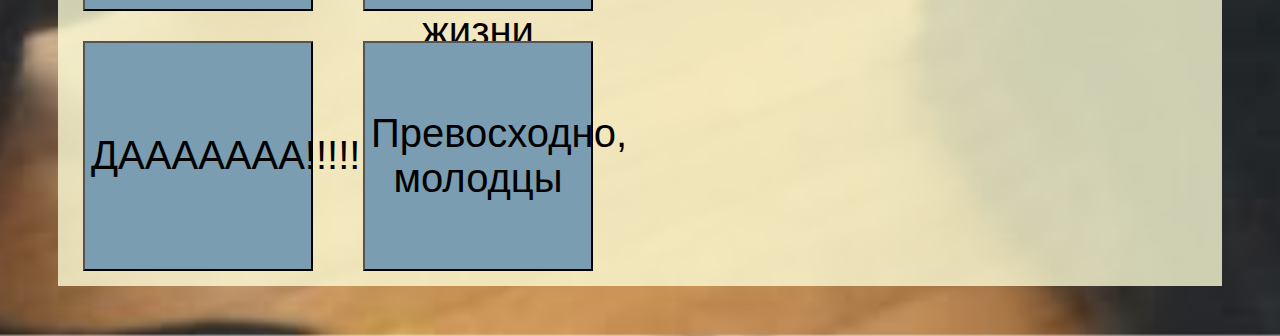
<file: Quiz_Ani_Xavier/Mixte.Russe.html>
<!DOCTYPE html>
<html lang="fr">
  <head>
    <link rel="stylesheet" href="style.css" />
    <meta charset="UTF-8" />
    <meta name="viewport" content="width=device-width, initial-scale=1.0" />
    <title>Смешанная викторина</title>
  </head>
  <body id="mixtebody">
    <h1>Смешанная викторина</h1>
    <header>
      <div id="Raccourci2">
        <ol class="listeol">
          <li><a class="lien-quiz"href="#mq1">Вопрос 1</a></li>
          <li><a class="lien-quiz"href="#mq2">Вопрос 2</a></li>
          <li><a class="lien-quiz"href="#mq3">Вопрос 3</a></li>
          <li><a class="lien-quiz"href="#mq4">Вопрос 4</a></li>
          <li><a class="lien-quiz"href="#mq5">Вопрос 5</a></li>
          <li><a class="lien-quiz"href="#mq6">Вопрос 6</a></li>
          <li><a class="lien-quiz"href="./index.html">возращение на главную страницу</a></li>
        </ol>
      </div>
    </header>
      <main>
            <h2 id="mq1">Какой фильм Ани и Ксавье смотрели в школе 30 мая? ?</h2>  
            <div class=test>
              <div class=rep>
                <div class="rep12">
                  <button onclick="fonction1()"class="rep1">Мальчик в полосатой пижаме</button>
                  <button onclick="fonction2()" class="repvrai rep2">Бойковский клуб</button>
                </div>
                <div class="rep34">
                  <button onclick="fonction1()"class="rep3">Мещанин во дворянстве</button>
                  <button onclick="fonction1()"class="rep4">Зеленая книга</button>
                </div>
              </div>
              <div class="faux1 réponsedonnée1">
            <img src=Mixtemauvaiseréponse.jpg alt=" photo de Xavier et Ani" height="550px">
            <p classe=vrairep>К сожалению, правильный ответ это Бойковский клуб.</p>
          </div>
          <div class="vrai1 réponsedonnée2">
            <img src=Mixtebonneréponse.jpg alt=" Ani qui dort et Xavier qui fait un pouce en face d'elle" height="550px">
            <p classe=vrairep>Верно! Правильный ответ это Бойковский клуб.</p>
          </div>
            </div>
            <h2 id="mq2">Какие у них любимые предметы? ?</h2>  
            <div class="test">
              <div class=rep>
                <div class="rep12">
                  <button onclick="fonction3()"class="rep1">Религия и Экономика</button>
                  <button onclick="fonction3()"class="rep2">Немецкий и французский</button>
                </div>
                <div class="rep34">
                  <button onclick="fonction3()"class="rep3">Спорт и ИЗО</button>
                  <button onclick="fonction4()"class="repvrai rep4">Информатика и музыка</button>
                </div>
              </div>
              <div class="faux2 réponsedonnée1">
                <img src=Mixtemauvaiseréponse.jpg alt=" photo de Xavier et Ani" height="550px">
                <p classe=vrairep>К сожалению, правильный ответ это Информатика и музыка.</p>
              </div>
              <div class="vrai2 réponsedonnée2">
                <img src=Mixtebonneréponse.jpg alt=" Ani qui dort et Xavier qui fait un pouce en face d'elle" height="550px">
                <p classe=vrairep>Верно! Правильный ответ это Информатика и музыка.</p>
              </div>
            </div>
        <h2 id="mq3">
            Когда Ани впервые появилась в классе, Ксавье подумал, что она...
        </h2>
        <div class=test>
          <div class="rep">
            <div class="rep12">
              <button onclick="fonction5()"class="rep1">Стажер</button>
              <button onclick="fonction6()"class="repvrai rep2">Профессор</button>
            </div>
            <div classe="rep34">
              <button onclick="fonction5()"class="rep3">ученик по обмену</button>
              <button onclick="fonction5()"class="rep4">Обычный новый ученик</button>
            </div>
          </div>
          <div class="faux3 réponsedonnée1">
            <img src=Mixtemauvaiseréponse.jpg alt=" photo de Xavier et Ani" height="550px">
            <p classe=vrairep>К сожалению, правильный ответ это Профессор.</p>
          </div>
          <div class="vrai3 réponsedonnée2">
            <img src=Mixtebonneréponse.jpg alt=" Ani qui dort et Xavier qui fait un pouce en face d'elle" height="550px">
            <p classe=vrairep>Верно! Правильный ответ это une Профессор.</p>
          </div>
        </div>
        <h2 id="mq4">Какими подарками на день рождения обменялись Ани и Ксавье ? ?</h2>
        <div class="test">
          <div class="rep">
            <div class="rep12">
              <button onclick="fonction7()"class="rep1">Серп и молот</button>
              <button onclick="fonction7()"class="rep2">Камни и брелок</button>
            </div>
            <div class="rep34">
              <button onclick="fonction8()"class="repvrai rep3">Книга и шарф</button>
              <button onclick="fonction7()"class="rep4">Ручка и ежедневник</button>
            </div>
          </div>
          <div class="faux4 réponsedonnée1">
            <img src=Mixtemauvaiseréponse.jpg alt=" photo de Xavier et Ani" height="550px">
            <p classe=vrairep>К сожалению, правильный ответ это Книга и шарф.</p>
          </div>
          <div class="vrai4 réponsedonnée2">
            <img src=Mixtebonneréponse.jpg alt=" Ani qui dort et Xavier qui fait un pouce en face d'elle" height="550px">
            <p classe=vrairep>Верно! Правильный ответ это Книга и шарф.</p>
          </div>
        </div>
        <h2 id="mq5">Какими домашними животными обладают Ксавье и Ани ?</h2>
        <div class="test">
          <div class="rep">
            <div class="rep12">
              <button onclick="fonction9()"class="rep1">Собака и морские свинки</button>
              <button onclick="fonction9()"class="rep2">Кошки и черепахи</button>
            </div>
            <div class="rep34">
              <button onclick="fonction9()"class="rep3">Медведь и лиса</button>
              <button onclick="fonction10()"class="repvrai rep4">Собака и Кошки</button>
            </div>
          </div>
          <div class="faux5 réponsedonnée1">
            <img src=Mixtemauvaiseréponse.jpg alt=" photo de Xavier et Ani" height="550px">
            <p classe=vrairep>К сожалению, правильный ответ это Собака и Кошки.</p>
          </div>
          <div class="vrai5 réponsedonnée2">
            <img src=Mixtebonneréponse.jpg alt=" Ani qui dort et Xavier qui fait un pouce en face d'elle" height="550px">
            <p classe=vrairep>Верно! Правильный ответ это Собака и Кошки.</p>
          </div>
        </div>
        <h2 id="mq6">
            Считаете ли Вы, что это сайт хорошо сделан?
        </h2>
        <div class="test">
          <div class="rep">
            <div class="rep12">
              <button onclick="fonction11()"class="rep1">Да, это очень качественная работа</button>
              <button onclick="fonction11()"class="rep2">Да, это был лучший тест в моей жизни</button>
            </div>
            <div class="rep34">
              <button onclick="fonction11()"class="rep3">ДААААААА!!!!!!!</button>
              <button onclick="fonction11()"class="rep4">Превосходно, молодцы</button>
            </div>
          </div>
          <div class="faux6 réponsedonnée1">
            <img src=Mixtemauvaiseréponse.jpg alt=" photo de Xavier et ANi" height="550px">
            <p classe=vrairep>К сожалению, правильный ответ это Да, это невероятно крутая, яркая, суперская работа, я благодарен(-на) за возможность пройти эту викторину ❤❤❤</p>
          </div>
        </div>
      </main>
      <script src="./index.js"></script>
  </body>
</html>
</file>
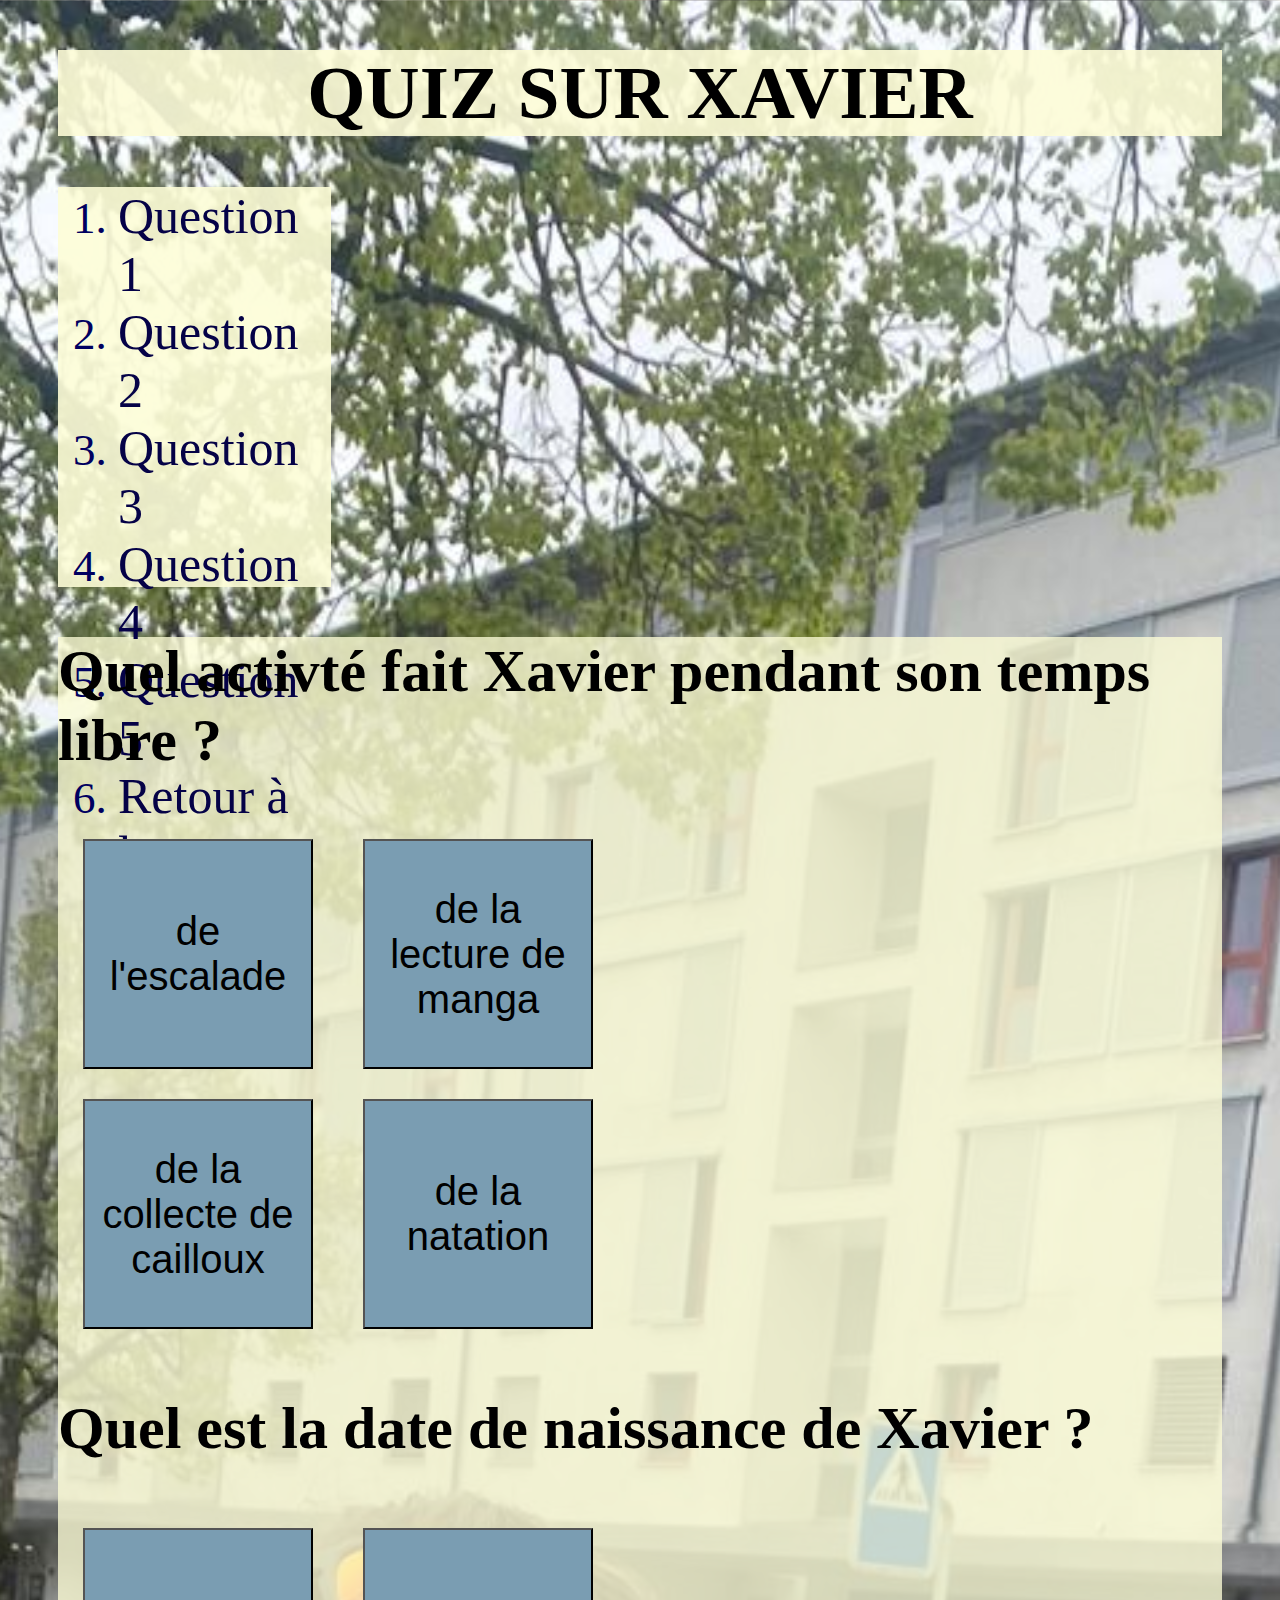
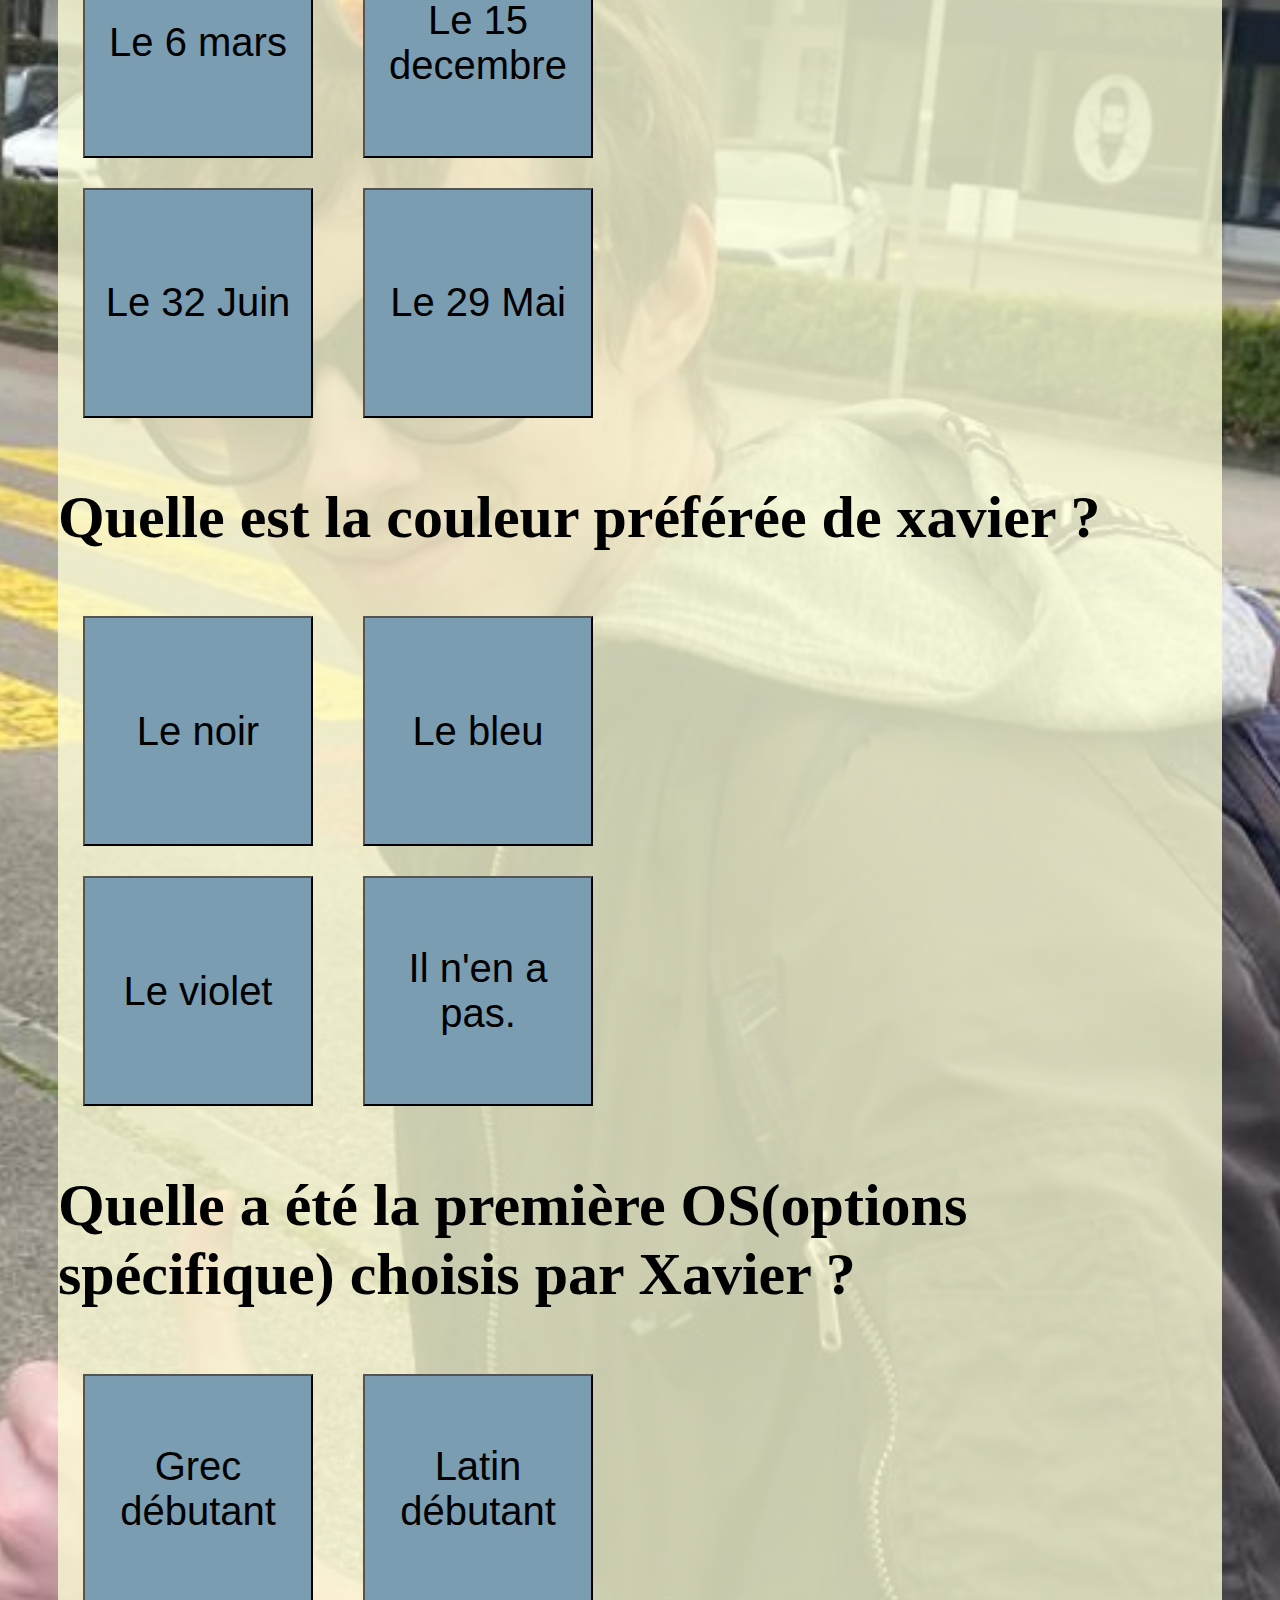
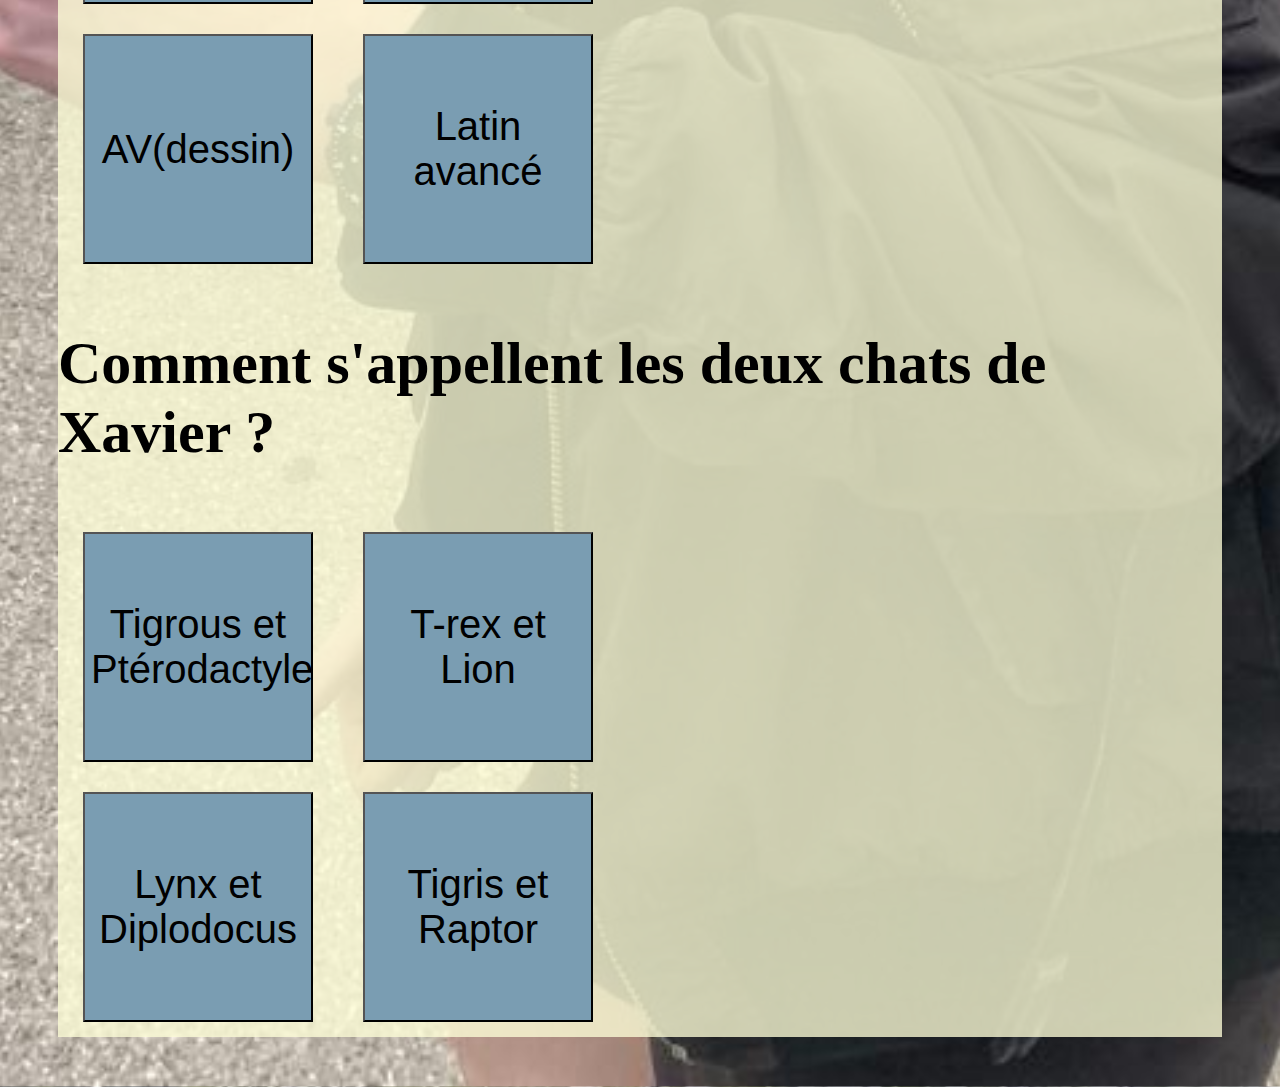
<file: Quiz_Ani_Xavier/xavier.html>
<!DOCTYPE html>
<html lang="fr">
  <head>
    <meta charset="UTF-8" />
    <meta name="viewport" content="width=device-width, initial-scale=1.0" />
    <link rel="stylesheet" href="style.css" />
    <title>Quiz sur Xavier</title>
  </head>
  <body id="xavierbody">
    <h1>Quiz sur Xavier</h1>
    <header>
      <div id="Raccourci2">
        <ol class="listeol">
          <li><a class="lien-quiz"href="#xq1">Question 1</a></li>
          <li><a class="lien-quiz"href="#xq2">Question 2</a></li>
          <li><a class="lien-quiz"href="#xq3">Question 3</a></li>
          <li><a class="lien-quiz"href="#xq4">Question 4</a></li>
          <li><a class="lien-quiz"href="#xq5">Question 5</a></li>
          <li><a class="lien-quiz"href="./index.html">Retour à la page d'accueil</a></li>
        </ol>
      </div>
    </header>
    <main>
        <h2 id="xq1">
          Quel activté fait Xavier pendant son temps libre ?
        </h2>
        <div class="test">
          <div class =rep>
            <div class="rep12">
              <button onclick="fonction1()" class="rep1">de l'escalade</button>
              <button onclick="fonction1()" class="rep2">de la lecture de manga</button>
            </div>
            <div class="rep34">
              <button onclick="fonction2()" class="repvrai rep3">de la collecte de cailloux</button>
              <button onclick="fonction1()" class="rep4">de la natation</button>
            </div>
          </div>
          <div class="faux1 réponsedonnée1">
            <img src=XavierMauvaiseréponse.jpg alt=" photo de Xavier petit qui fait la tête" height="550px">
            <p classe=vrairep>Malheureusement la bonne réponse était de la collecte de cailloux.</p>
          </div>
          <div class="vrai1 réponsedonnée2">
            <img src=XavierBonneréponse.jpg alt=" photo de Xavier avec un pouce en l'air" height="550px">
            <p classe=vrairep>Bravo la réponse était bien de la collecte de cailloux.</p>
          </div>
        </div>
        <h2 id="xq2">
          Quel est la date de naissance de Xavier ?
        </h2>
        <div class="test">
          <div class=rep>
            <div class="rep12">
              <button onclick="fonction3()" class="rep1">Le 6 mars</button>
              <button onclick="fonction3()" class="rep2">Le 15 decembre</button>
            </div>
            <div class="rep34">
              <button onclick="fonction3()" class="rep3">Le 32 Juin</button>
              <button onclick="fonction4()" class="repvrai rep4">Le 29 Mai</button>
            </div>
          </div>
          <div class="faux2 réponsedonnée1">
            <img src=XavierMauvaiseréponse.jpg alt=" photo de Xavier petit qui fait la tête" height="550px">
            <p classe=vrairep>Malheureusement la bonne réponse était le 29 mai.</p>
          </div>
          <div class="vrai2 réponsedonnée2">
            <img src=XavierBonneréponse.jpg alt=" photo de Xavier avec un pouce en l'air" height="550px">
            <p classe=vrairep>Bravo la réponse était bien le 29 mai.</p>
          </div>
        </div>
        <h2 id="xq3">
          Quelle est la couleur préférée de xavier ?
        </h2>
        <div class="test">
          <div class="rep">
            <div class="rep12">
              <button onclick="fonction5()"class="rep1">Le noir</button>
              <button onclick="fonction5()"class="rep2">Le bleu</button>
            </div>
            <div class="rep34">
              <button onclick="fonction5()"class="rep3">Le violet</button>
              <button onclick="fonction6()" class="repvrai rep4">Il n'en a pas.</button>
            </div>
          </div>
          <div class="faux3 réponsedonnée1">
            <img src=XavierMauvaiseréponse.jpg alt=" photo de Xavier petit qui fait la tête" height="550px">
            <p classe=vrairep>Malheureusement la bonne réponse était il n'en a pas.</p>
          </div>
          <div class="vrai3 réponsedonnée2">
            <img src=XavierBonneréponse.jpg alt=" photo de Xavier avec un pouce en l'air" height="550px">
            <p classe=vrairep>Bravo la réponse était bien il n'en a pas.</p>
          </div>
        </div>
        <h2 id="xq4">
          Quelle a été la première OS(options spécifique) choisis par Xavier ?
        </h2>
        <div class="test">
          <div class=rep>
            <div class="rep12">
              <button onclick="fonction7()"class="rep1">Grec débutant</button>
              <button onclick="fonction8()" class="repvrai rep2">Latin débutant</button>
            </div>
            <div class="rep34">
              <button onclick="fonction7()"class="rep3">AV(dessin)</button>
              <button onclick="fonction7()"class="rep4">Latin avancé</button>
            </div>
          </div>
          <div class="faux4 réponsedonnée1">
            <img src=XavierMauvaiseréponse.jpg alt=" photo de Xavier petit qui fait la tête" height="550px">
            <p classe=vrairep>Malheureusement la bonne réponse était Latin débutant.</p>
          </div>
          <div class="vrai4 réponsedonnée2">
            <img src=XavierBonneréponse.jpg alt=" photo de Xavier avec un pouce en l'air" height="550px">
            <p classe=vrairep>Bravo la réponse était bien Latin débutants.</p>
          </div>
        </div>
        <h2 id="xq5">
          Comment s'appellent les deux chats de Xavier ?
        </h2>
        <div class=test>
          <div class="rep">
            <div class="rep12">
              <button onclick="fonction9()"class="rep1">Tigrous et Ptérodactyle</button>
              <button onclick="fonction9()"class="rep2">T-rex et Lion</button>
            </div>
            <div class="rep34">
              <button onclick="fonction9()"class="rep3">Lynx et Diplodocus</button>
              <button onclick="fonction10()" class="repvrai rep4">Tigris et Raptor</button>
            </div>
          </div>
          <div class="faux5 réponsedonnée1">
            <img src=XavierMauvaiseréponse.jpg alt=" photo de Xavier petit qui fait la tête" height="550px">
            <p classe=vrairep>Malheureusement la bonne réponse était Tigris et Raptor.</p>
          </div>
          <div class="vrai5 réponsedonnée2">
            <img src=XavierBonneréponse.jpg alt=" photo de Xavier avec un pouce en l'air" height="550px">
            <p classe=vrairep>Bravo la réponse était bien Tigris et Raptor.</p>
          </div>
        </div>
    </main>
    <script src="./index.js"></script>
  </body>
</html>
</file>
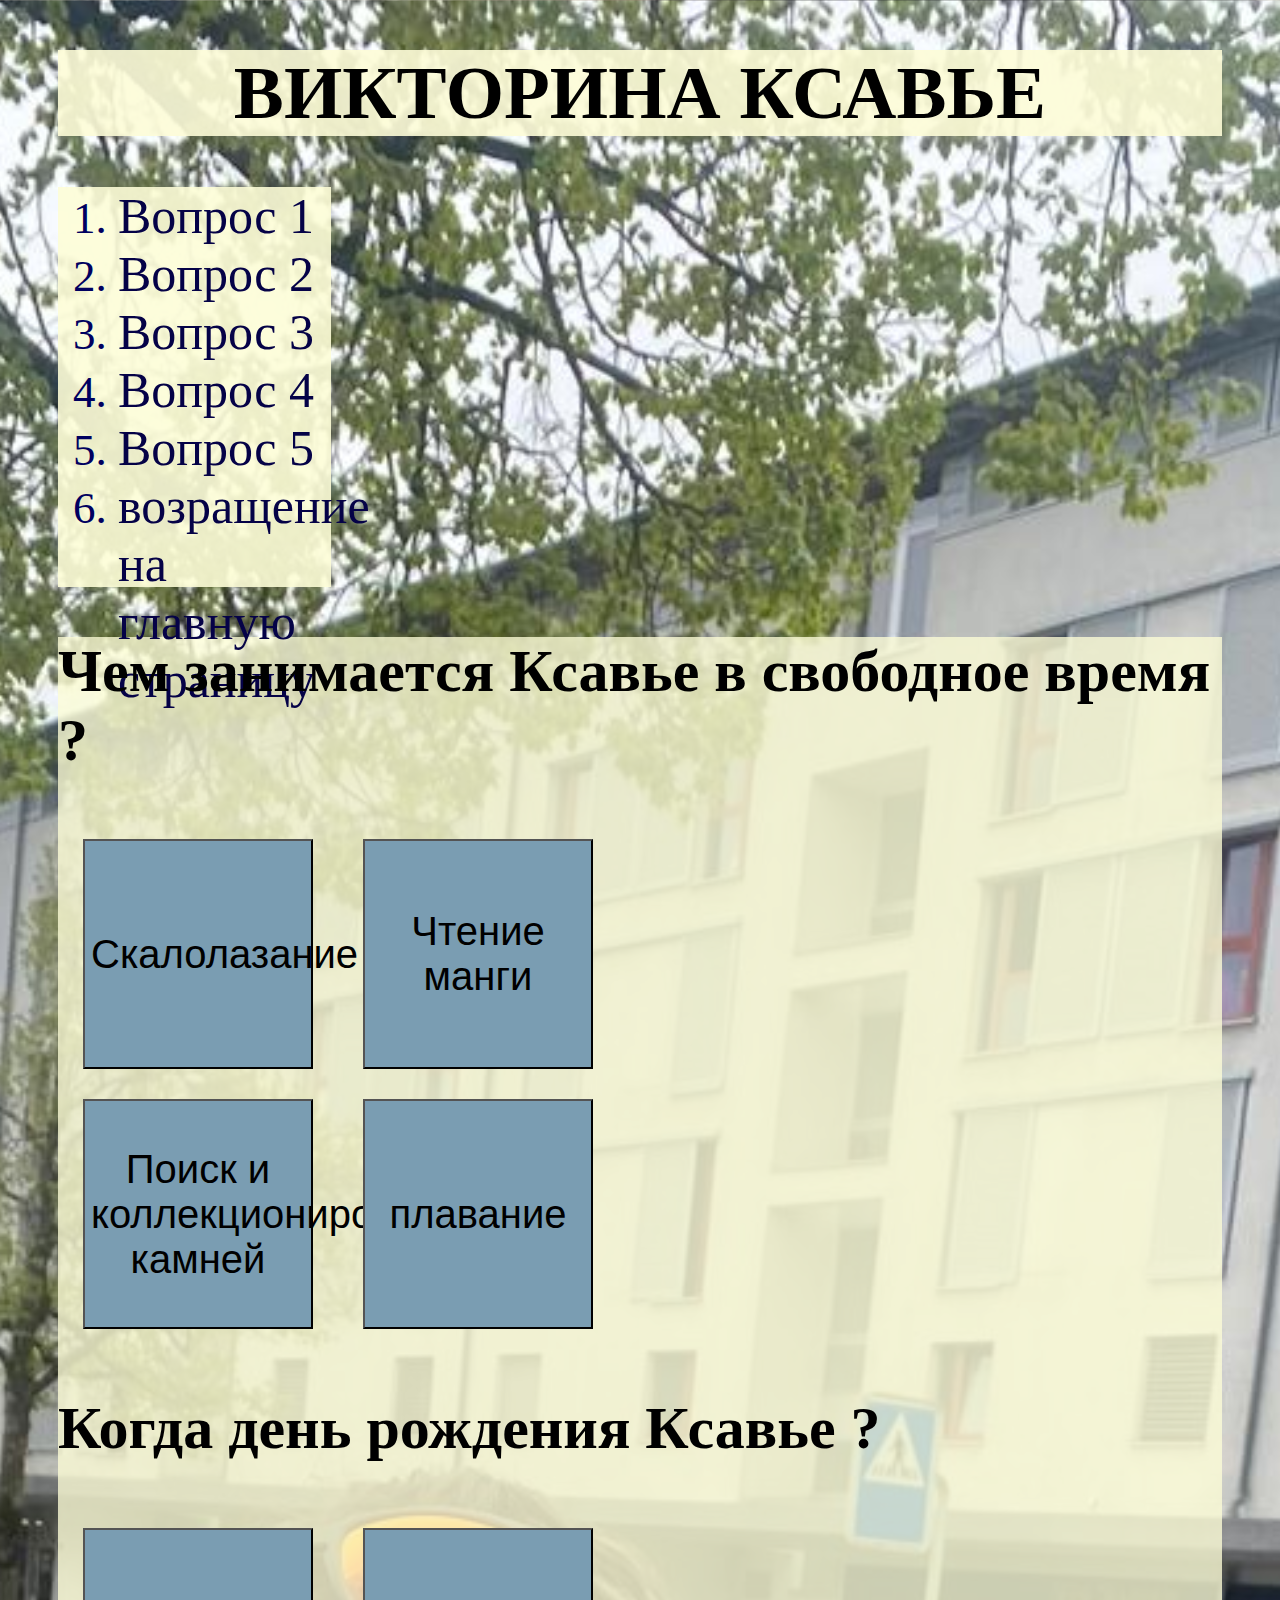
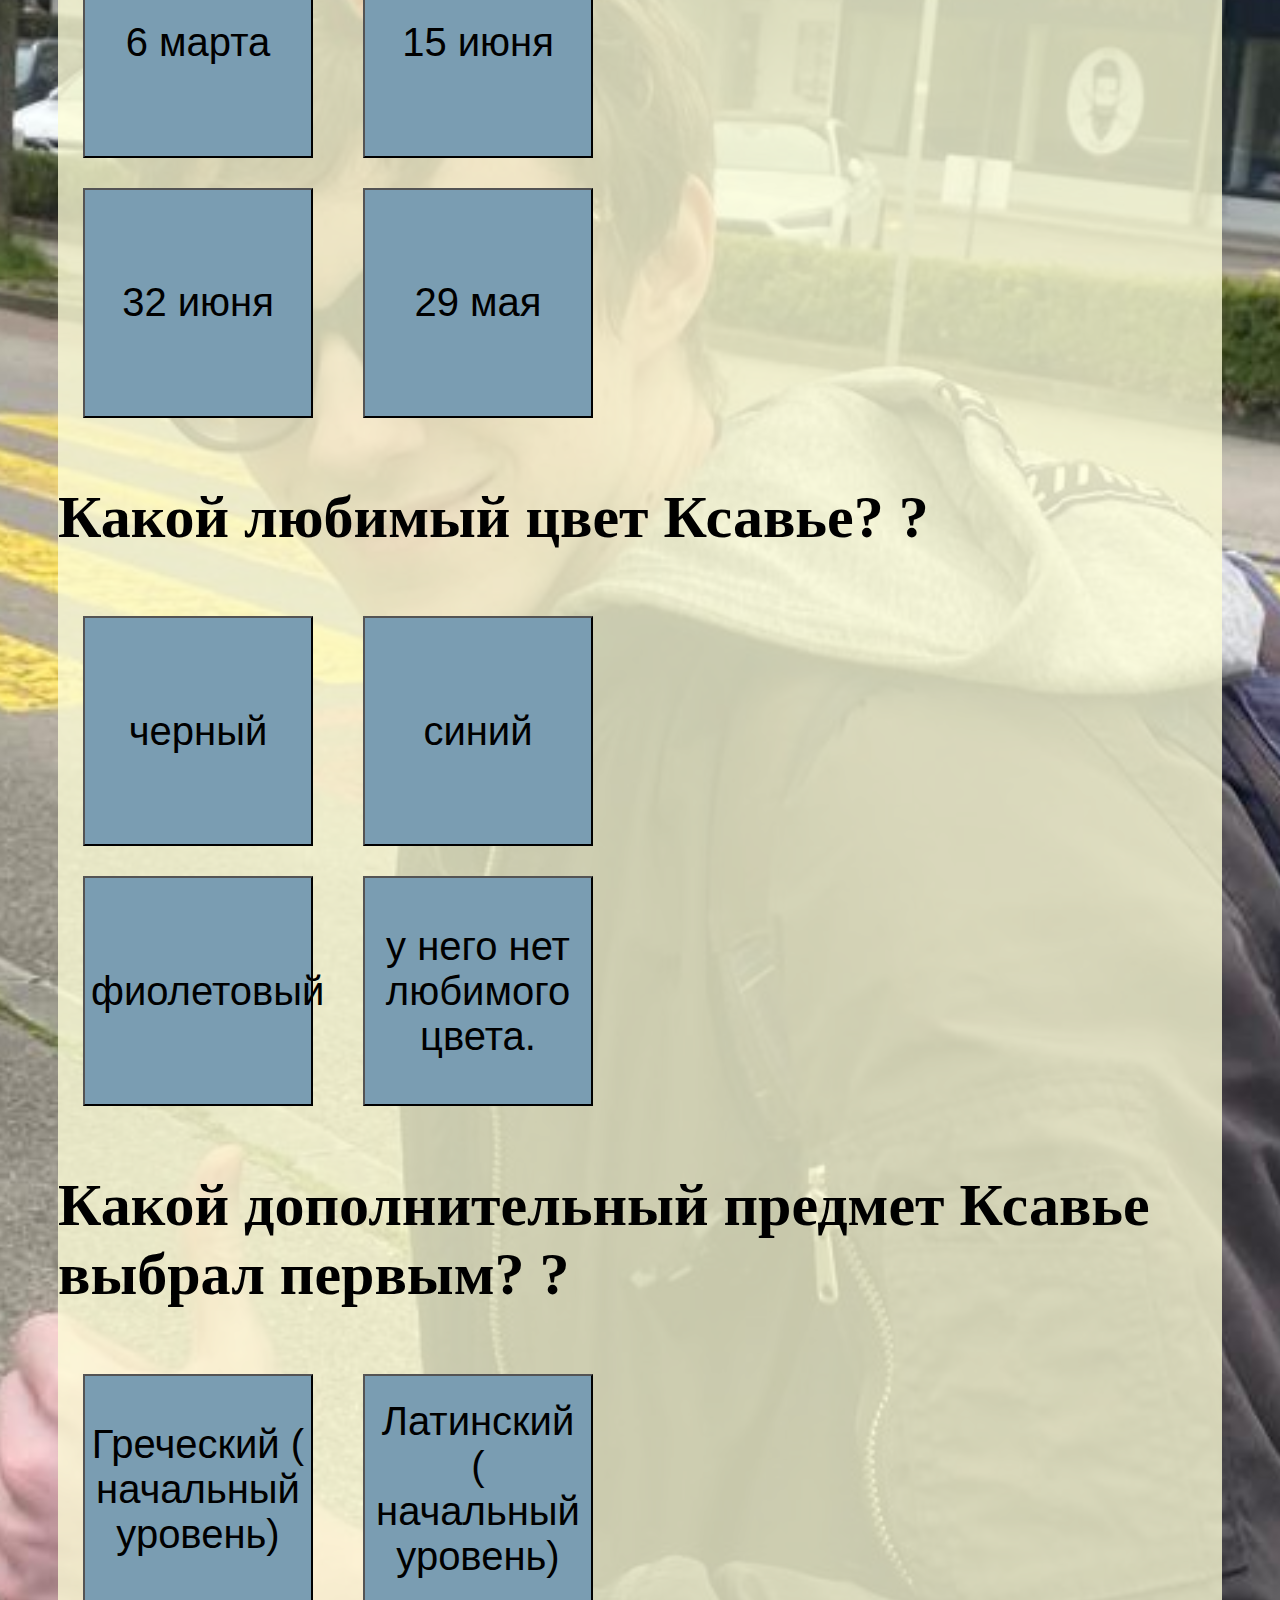
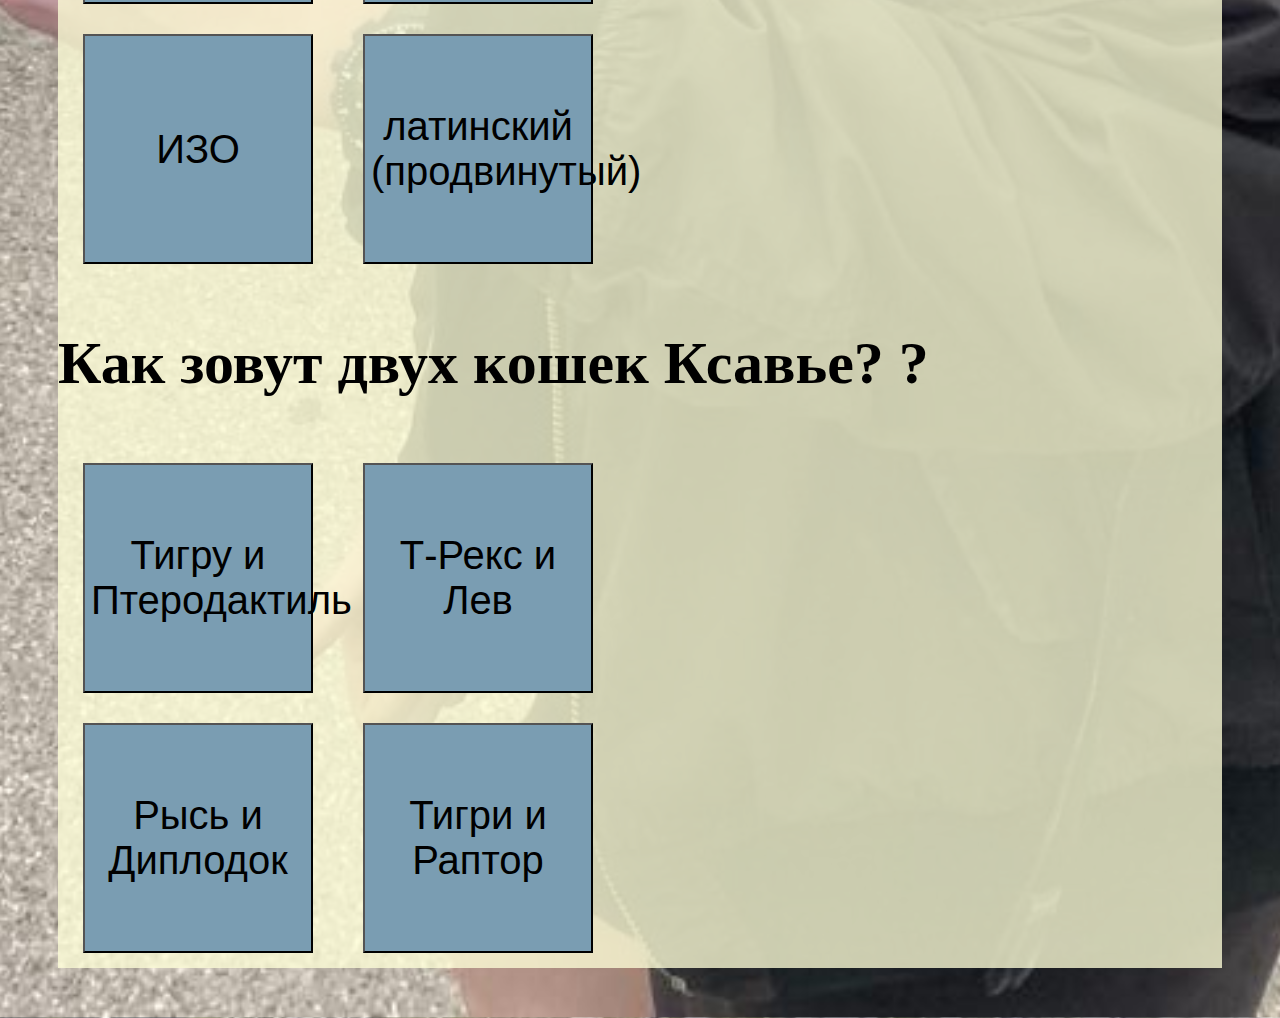
<file: Quiz_Ani_Xavier/XavierRusse.html>
<!DOCTYPE html>
<html lang="fr">
  <head>
    <meta charset="UTF-8" />
    <meta name="viewport" content="width=device-width, initial-scale=1.0" />
    <link rel="stylesheet" href="style.css" />
    <title>Викторина Ксавье</title>
  </head>
  <body id="xavierbody">
    <h1>Викторина Ксавье</h1>
    <header>
      <div id="Raccourci2">
        <ol class="listeol">
          <li><a class="lien-quiz"href="#xq1">Вопрос 1</a></li>
          <li><a class="lien-quiz"href="#xq2">Вопрос 2</a></li>
          <li><a class="lien-quiz"href="#xq3">Вопрос 3</a></li>
          <li><a class="lien-quiz"href="#xq4">Вопрос 4</a></li>
          <li><a class="lien-quiz"href="#xq5">Вопрос 5</a></li>
          <li><a class="lien-quiz"href="./index.html">возращение на главную страницу</a></li>
        </ol>
      </div>
    </header>
    <main>
        <h2 id="xq1">
            Чем занимается Ксавье в свободное время ?
        </h2>
        <div class="test">
          <div class =rep>
            <div class="rep12">
              <button onclick="fonction1()" class="rep1">Скалолазание</button>
              <button onclick="fonction1()" class="rep2">Чтение манги</button>
            </div>
            <div class="rep34">
              <button onclick="fonction2()" class="repvrai rep3">Поиск и коллекционирование камней</button>
              <button onclick="fonction1()" class="rep4">плавание</button>
            </div>
          </div>
          <div class="faux1 réponsedonnée1">
            <img src=XavierMauvaiseréponse.jpg alt=" photo de Xavier petit qui fait la tête" height="550px">
            <p classe=vrairep>К сожалению, правильный ответ это Поиск и коллекционирование камней.</p>
          </div>
          <div class="vrai1 réponsedonnée2">
            <img src=XavierBonneréponse.jpg alt=" photo de Xavier avec un pouce en l'air" height="550px">
            <p classe=vrairep>Верно! Правильный ответ это Поиск и коллекционирование камней.</p>
          </div>
        </div>
        <h2 id="xq2">
            Когда день рождения Ксавье ?
        </h2>
        <div class="test">
          <div class=rep>
            <div class="rep12">
              <button onclick="fonction3()" class="rep1">6 марта</button>
              <button onclick="fonction3()" class="rep2">15 июня</button>
            </div>
            <div class="rep34">
              <button onclick="fonction3()" class="rep3">32 июня</button>
              <button onclick="fonction4()" class="repvrai rep4">29 мая</button>
            </div>
          </div>
          <div class="faux2 réponsedonnée1">
            <img src=XavierMauvaiseréponse.jpg alt=" photo de Xavier petit qui fait la tête" height="550px">
            <p classe=vrairep>К сожалению, правильный ответ это 29 мая.</p>
          </div>
          <div class="vrai2 réponsedonnée2">
            <img src=XavierBonneréponse.jpg alt=" photo de Xavier avec un pouce en l'air" height="550px">
            <p classe=vrairep>Верно! Правильный ответ это 29 мая.</p>
          </div>
        </div>
        <h2 id="xq3">
            Какой любимый цвет Ксавье? ?
        </h2>
        <div class="test">
          <div class="rep">
            <div class="rep12">
              <button onclick="fonction5()"class="rep1">черный</button>
              <button onclick="fonction5()"class="rep2">синий</button>
            </div>
            <div class="rep34">
              <button onclick="fonction5()"class="rep3">фиолетовый</button>
              <button onclick="fonction6()" class="repvrai rep4">у него нет любимого цвета.</button>
            </div>
          </div>
          <div class="faux3 réponsedonnée1">
            <img src=XavierMauvaiseréponse.jpg alt=" photo de Xavier petit qui fait la tête" height="550px">
            <p classe=vrairep>К сожалению, правильный ответ это у него нет любимого цвета.</p>
          </div>
          <div class="vrai3 réponsedonnée2">
            <img src=XavierBonneréponse.jpg alt=" photo de Xavier avec un pouce en l'air" height="550px">
            <p classe=vrairep>Верно! Правильный ответ это у него нет любимого цвета.</p>
          </div>
        </div>
        <h2 id="xq4">
            Какой дополнительный предмет Ксавье выбрал первым? ?
        </h2>
        <div class="test">
          <div class=rep>
            <div class="rep12">
              <button onclick="fonction7()"class="rep1">Греческий ( начальный уровень)</button>
              <button onclick="fonction8()" class="repvrai rep2">Латинский ( начальный уровень)</button>
            </div>
            <div class="rep34">
              <button onclick="fonction7()"class="rep3">ИЗО</button>
              <button onclick="fonction7()"class="rep4">латинский (продвинутый)</button>
            </div>
          </div>
          <div class="faux4 réponsedonnée1">
            <img src=XavierMauvaiseréponse.jpg alt=" photo de Xavier petit qui fait la tête" height="550px">
            <p classe=vrairep>К сожалению, правильный ответ это Латинский ( начальный уровень).</p>
          </div>
          <div class="vrai4 réponsedonnée2">
            <img src=XavierBonneréponse.jpg alt=" photo de Xavier avec un pouce en l'air" height="550px">
            <p classe=vrairep>Верно! Правильный ответ это Латинский ( начальный уровень).</p>
          </div>
        </div>
        <h2 id="xq5">
            Как зовут двух кошек Ксавье? ?
        </h2>
        <div class=test>
          <div class="rep">
            <div class="rep12">
              <button onclick="fonction9()"class="rep1">Тигру и Птеродактиль</button>
              <button onclick="fonction9()"class="rep2">Т-Рекс и Лев</button>
            </div>
            <div class="rep34">
              <button onclick="fonction9()"class="rep3">Рысь и Диплодок</button>
              <button onclick="fonction10()" class="repvrai rep4">Тигри и Раптор</button>
            </div>
          </div>
          <div class="faux5 réponsedonnée1">
            <img src=XavierMauvaiseréponse.jpg alt=" photo de Xavier petit qui fait la tête" height="550px">
            <p classe=vrairep>К сожалению, правильный ответ это Тигри и Раптор.</p>
          </div>
          <div class="vrai5 réponsedonnée2">
            <img src=XavierBonneréponse.jpg alt=" photo de Xavier avec un pouce en l'air" height="550px">
            <p classe=vrairep>Верно! Правильный ответ это Тигри и Раптор.</p>
          </div>
        </div>
    </main>
    <script src="./index.js"></script>
  </body>
</html>
</file>
<file: Quiz_Ani_Xavier/style.css>
#principale {
  background: url(./Capture\ d\'écran\ 2024-06-07\ 153636.png) center/cover;
  min-height: 100vh;
}
#background-video {
  height: 100vh;
  width: 100vw;
  object-fit: cover;
  position: fixed;
  left: 0;
  right: 0;
  top: 0;
  bottom: 0;
  z-index: -1;
  }
#anibody {
  background: url(./Anibackground.jpg)
    center/cover;
  min-height: 100vh;
}
#xavierbody {
  background: url(./Xavierbackgournd.jpg)
    center/cover;
}
#mixtebody {
  background: url(./Mixtebackground.jpg)
    center/cover;
}
main {
  background-color: rgba(253, 252, 215, 0.79);
  margin: 50px;
}
h1 {
  color: black;
  font-size: 75px;
  text-transform: uppercase;
  text-align: center;
  background-color: rgba(253, 252, 215, 0.9);
  margin-left: 50px;
  margin-right: 50px;
}
#header{
  display: flex;
  min-height: 100px;
}
#descri {
  background-color: rgba(253, 252, 215, 0.901);
  margin: 0 auto;
  font-size:64px;
  width: 65%;
  min-height: 100px;
  color: rgb(0, 0, 91);
  border-radius: 30px, 30px, 30px, 30px;
  display: flex;
  justify-content: center;
  text-align: center;
  align-items: center;
}
#Raccourci {
  background-color: rgba(253, 253, 215, 0.899);
  height: 1000px;
  padding: 20px;
  width: 30%;
  font-size: 50px;
  color: rgb(0, 0, 96);
}
footer {
  font-size: 40px;
  position: fixed;
  bottom: 0;
  background-color: rgba(253, 253, 215, 0.866);
  text-align: left;
  font-weight: bold;
  padding: 10px;
  z-index: 1;
  width:26%;
  white-space: nowrap;
  overflow: hidden;
  text-overflow: ellipsis;
}
#Raccourci2 {
  background-color: rgba(253, 253, 215, 0.899);
  height: 400px;
  width: 20%;
  padding-left: 20px;
  margin: 50px;
  font-size: 30px;
  color: rgb(0, 0, 96);
}
.listeol li::marker{
  font-size: 1.5em
}
h2{
  font-size: 60px;
}
.lien-quiz {
  color: rgb(5, 2, 71);
  text-decoration: none;
  font-size: 50px;
}
.Quiz {
  color: black;
  text-transform: uppercase;
  text-align: center;
}
.rep12 {
  padding: 0;
  display: flex;
  width: 20%;
  font-size: 25px;
  text-align: center;
}
.rep34 {
  padding: 0;
  width: 20%;
  display: flex;
  font-size: 25px;
  text-align: center;
}
.rep1 {
  align-items: center;
  background-color: rgb(122, 157, 178);
  height: 230px;
  min-width: 230px;
  max-width: 230px;
  font-size: 40px;
  margin-top: 15px;
  margin-bottom: 15px;
  margin-left: 25px;
  margin-right: 25px;
  text-align: center;
}
.rep2 {
  align-items: center;
  background-color: rgb(122, 157, 178);
  height: 230px;
  min-width: 230px;
  max-width: 230px;
  font-size: 40px;
  margin-top: 15px;
  margin-bottom: 15px;
  margin-left: 25px;
  margin-right: 25px;
  text-align: center;
}
.rep3 {
  align-items: center;
  background-color: rgb(122, 157, 178);
  height: 230px;
  min-width: 230px;
  max-width: 230px;
  font-size: 40px;
  margin-top: 15px;
  margin-bottom: 15px;
  margin-left: 25px;
  margin-right: 25px;
  text-align: center;
}
.rep4 {
  align-items: center;
  background-color: rgb(122, 157, 178);
  min-width: 230px;
  max-width: 230px;
  height: 230px;
  font-size: 40px;
  margin-top: 15px;
  margin-bottom: 15px;
  margin-left: 25px;
  margin-right: 25px;
  text-align: center;
}
.réponsedonnée2{
  color: green;
  font-size: 40px;
}
.réponsedonnée1{
  color: red;
  font-size: 40px;
}
.faux1{
  display: none;
}
.vrai1{
  display: none;
}
.faux2{
  display: none;
}
.vrai2{
  display: none;
}
.faux3{
  display: none;
}
.vrai3{
  display: none;
}
.faux4{
  display: none;
}
.vrai4{
  display: none;
}
.faux5{
  display: none;
}
.vrai5{
  display: none;
}
.faux6{
  display: none;
}
.vrai6{
  display: none;
}
.test{
  display: flex;
}
</file>
